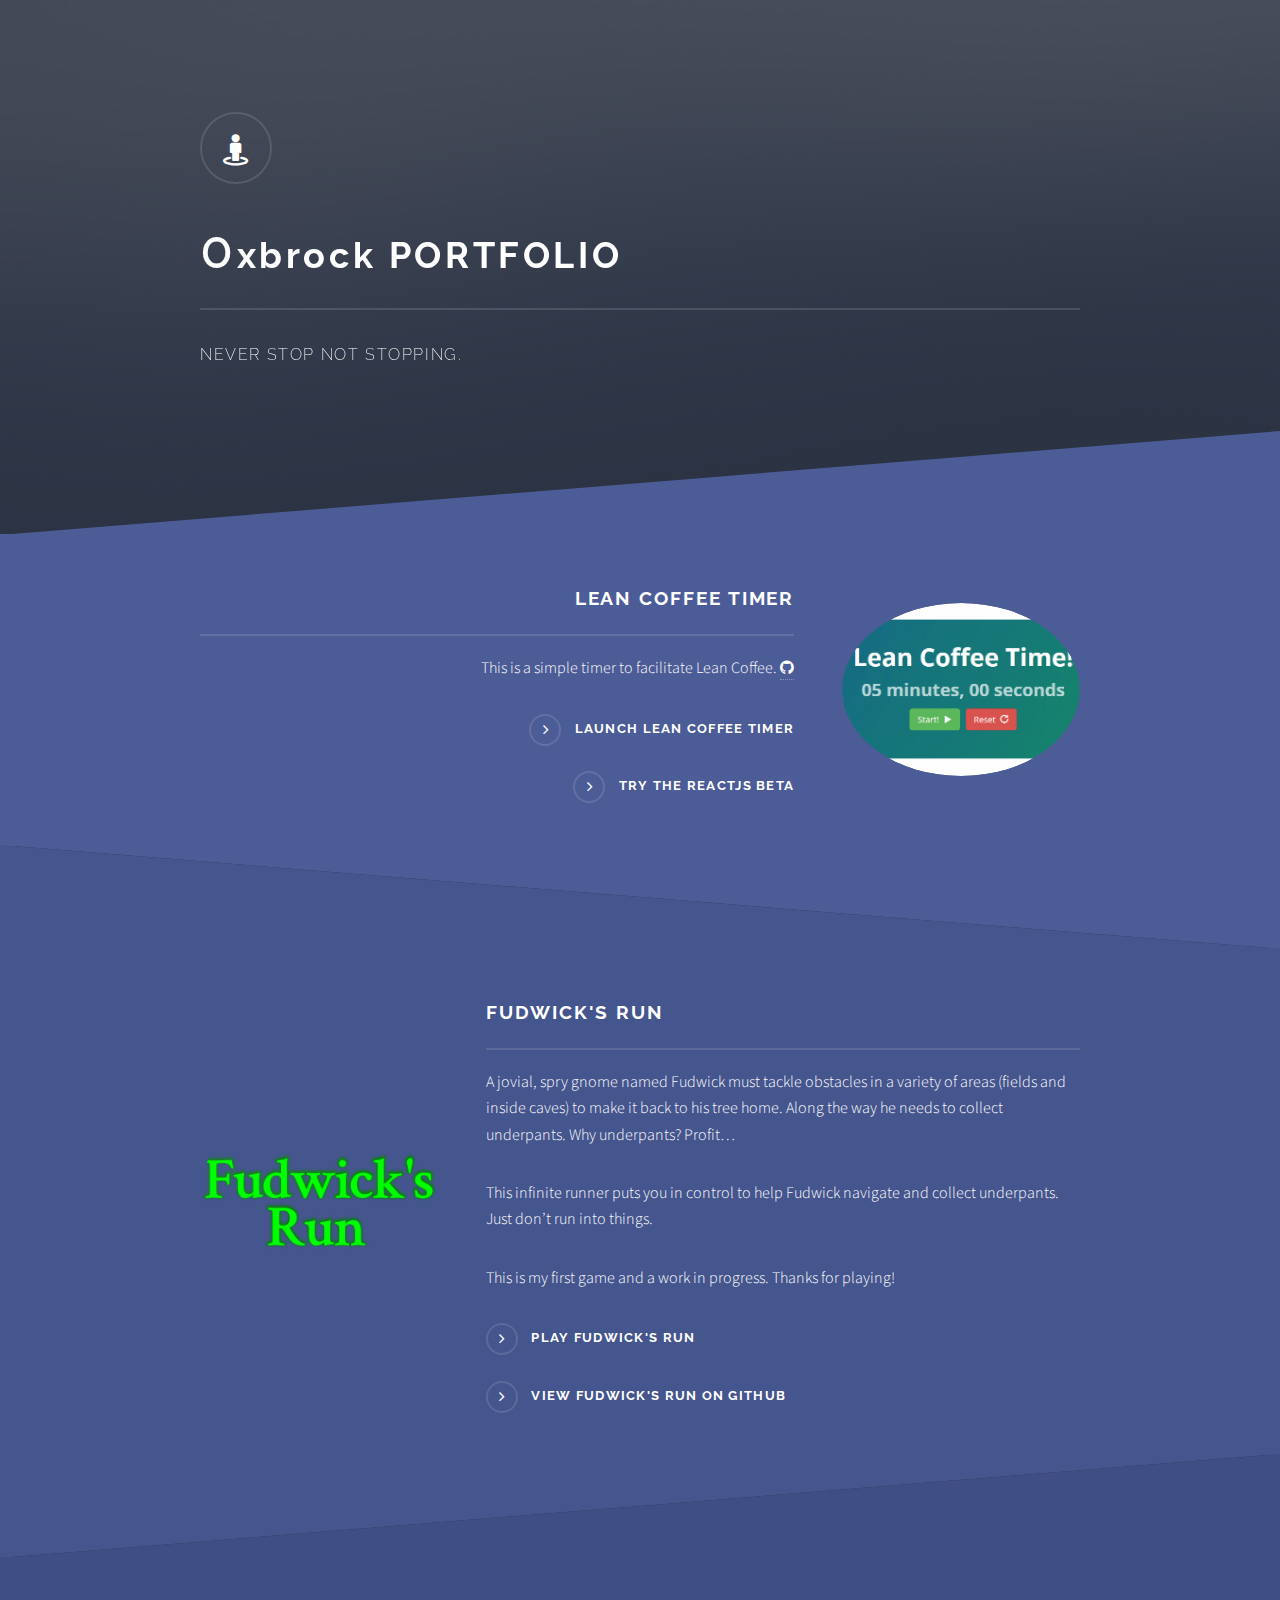
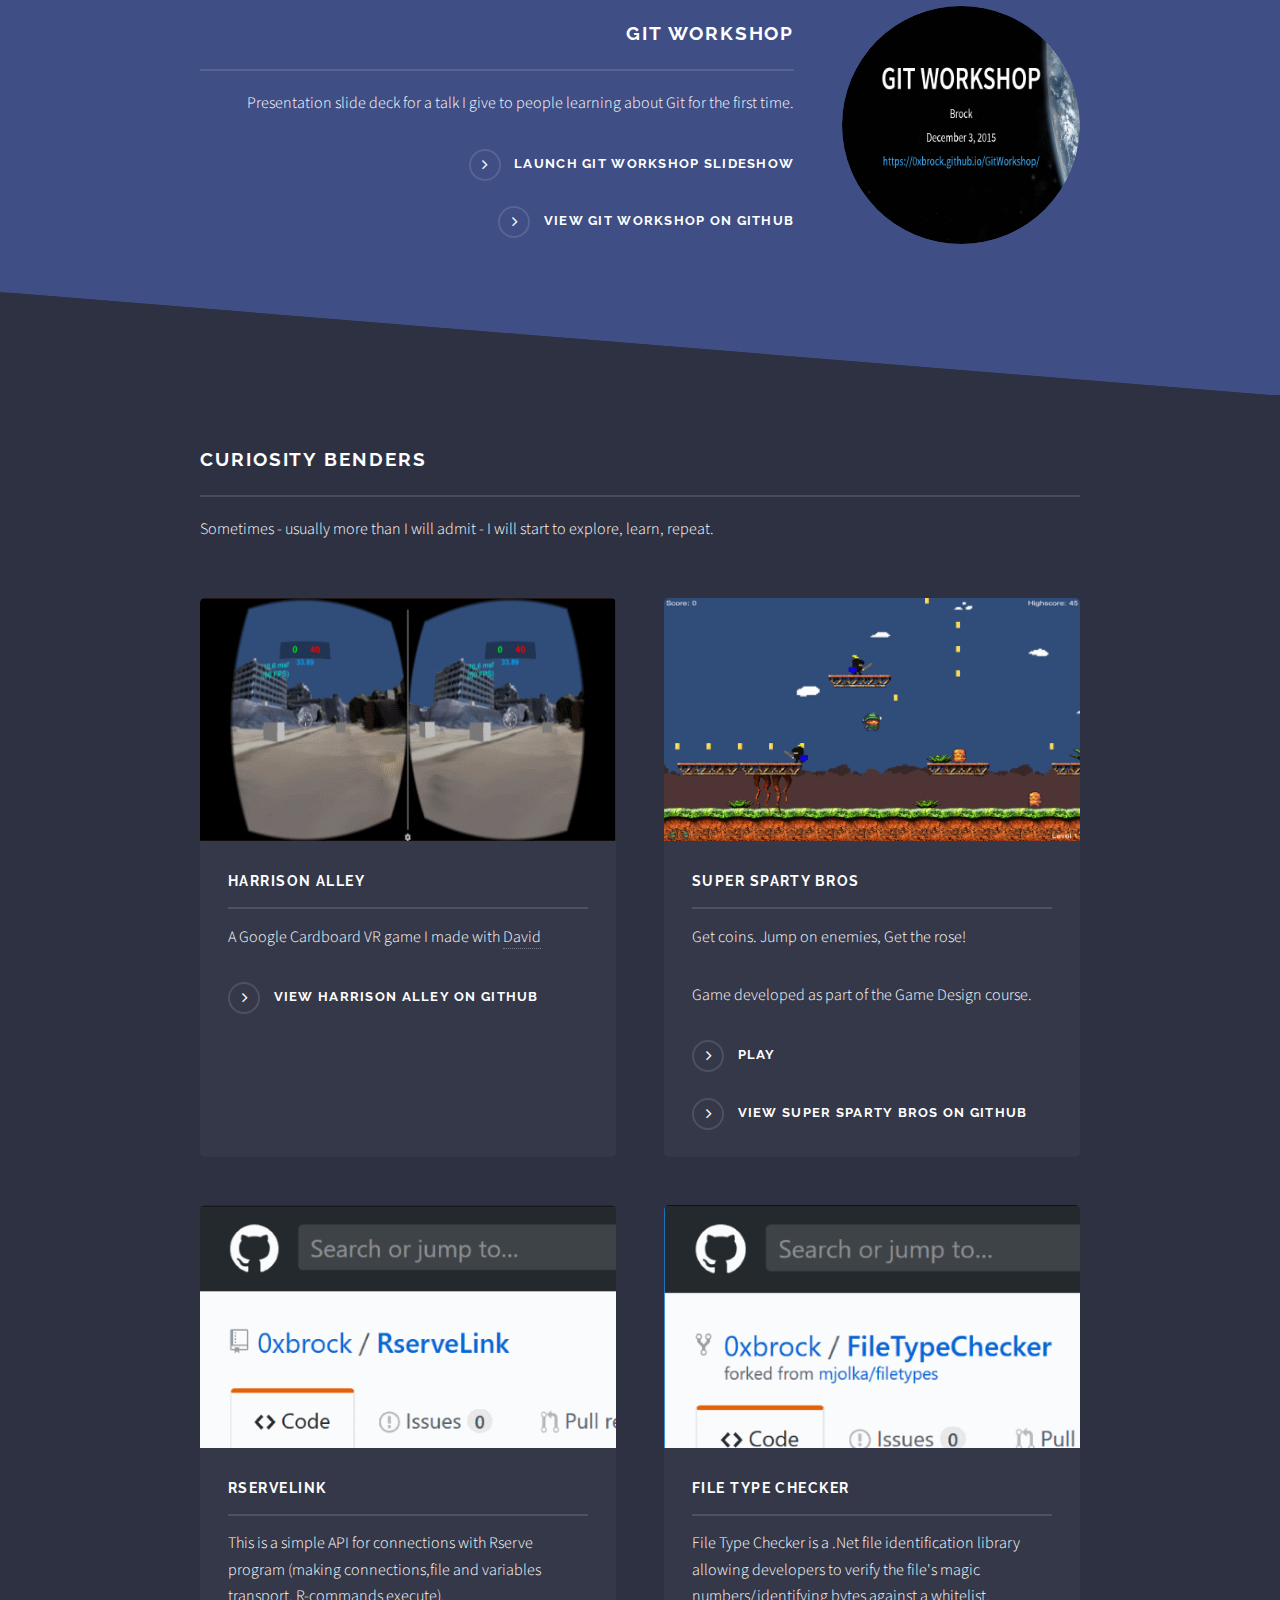
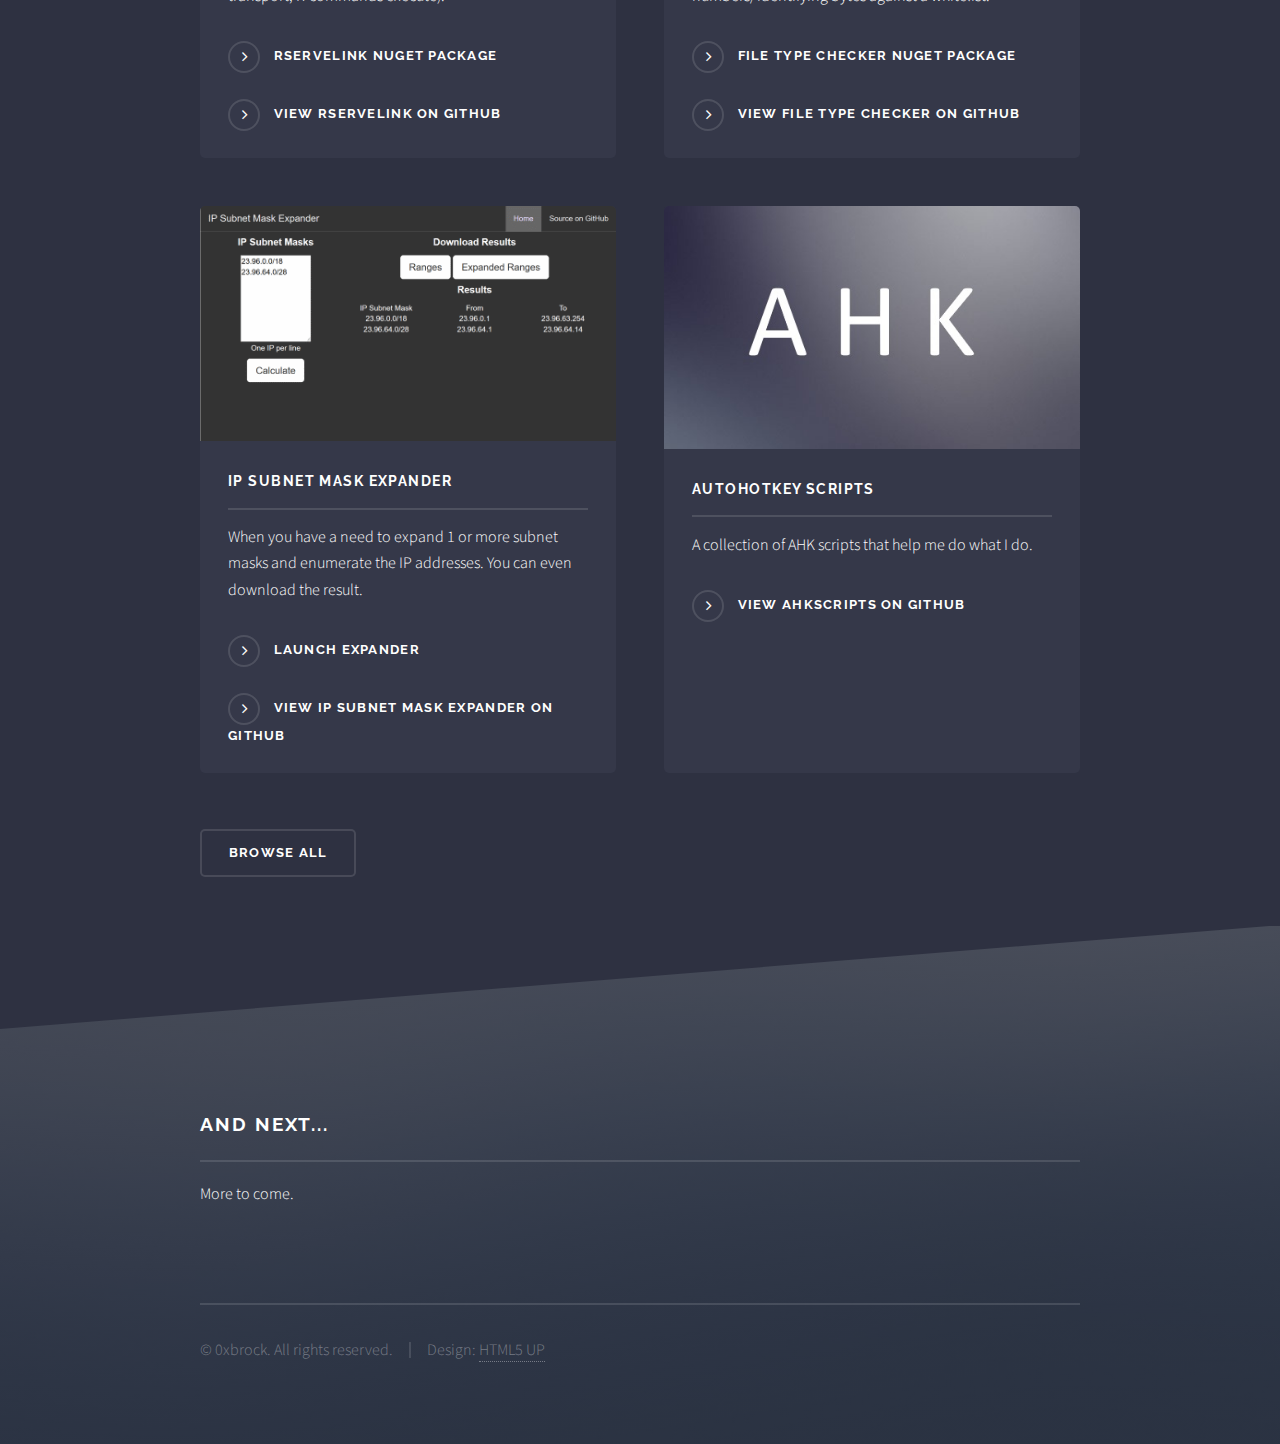
<file: index.html>
<!DOCTYPE HTML>
<!--
	Solid State by HTML5 UP
	html5up.net | @ajlkn
	Free for personal and commercial use under the CCA 3.0 license (html5up.net/license)
-->
<html lang="en-US">
	<head>
		<title>0xbrock Portfolio</title>
		<meta charset="utf-8" />
		<meta name="viewport" content="width=device-width, initial-scale=1" />
		<meta name="apple-mobile-web-app-capable" content="yes" />
		<meta name="apple-mobile-web-app-status-bar-style" content="black-translucent" />
		<meta name="mobile-web-app-capable" content="yes" />
		<meta name="description" content="0xbrock Side Project Showcase Portfolio">
		<link rel="author" href="https://github.com/0xbrock" />
		<link rel="publisher" href="http://intellectualponderings.blogspot.com/"/>
		<meta name="keywords" content="0xbrock,profile,portfolio">
		<meta http-equiv="content-type" content="text/html;charset=UTF-8">
		<meta property="og:title" content="0xbrock Portfolio"/>
		<meta property="og:type" content="website"/>
		<meta property="og:url" content="https://0xbrock.github.io/"/>
		<meta property="og:description" content="0xbrock Side Project Showcase Portfolio"/>
		<link rel="stylesheet" href="assets/css/main.css" />
		<link rel="manifest" href="manifest.json">
		<!--<link rel="shortcut icon" href="favicon.ico">-->
		<noscript><link rel="stylesheet" href="assets/css/noscript.css" /></noscript>
	</head>
	<body class="is-preload">
		<!-- Page Wrapper -->
			<div id="page-wrapper">

				<!-- Header -->
					<header id="header" class="alt">
						<h1><a href="index.html" class="title-text"><span class="text-number">0</span>xbrock PORTFOLIO</a></h1>
						<!--<nav>
							<a href="#menu">Menu</a>
						</nav>-->
					</header>

				<!-- Menu -->
					<!--<nav id="menu">
						<div class="inner">
							<h2>Menu</h2>
							<ul class="links">
								<li><a href="index.html">Home</a></li>
								<li><a href="generic.html">Generic</a></li>
								<li><a href="elements.html">Elements</a></li>
								<li><a href="#">Log In</a></li>
								<li><a href="#">Sign Up</a></li>
							</ul>
							<a href="#" class="close">Close</a>
						</div>
					</nav>-->

				<!-- Banner -->
					<section id="banner">
						<div class="inner">
							<div class="logo"><span class="icon fa-street-view"></span></div>
							<h2 class="title-text"><span class="text-number">0</span>xbrock PORTFOLIO</h2>
							<p>Never stop not stopping.</p>
						</div>
					</section>

				<!-- Wrapper -->
					<section id="wrapper">

						<!-- One -->
							<section id="one" class="wrapper spotlight style1">
								<div class="inner">
									<a href="//0xbrock.github.io/LeanCoffeeTimer" class="image" title="Lean Coffee Timer Screenshot" aria-hidden="true"><img src="images/lean-coffee-timer1.png" alt="Lean Coffee Timer Screenshot" aria-hidden="true" /></a>
									<div class="content">
										<h2 class="major">Lean Coffee Timer</h2>
										<p>This is a simple timer to facilitate Lean Coffee.  <a href="//github.com/0xbrock/LeanCoffeeTimer" title="View Lean Coffee Timer on GitHub"><i class="fa fa-github"></i></a></p>
										<a href="//0xbrock.github.io/LeanCoffeeTimer" class="special" target="_blank">Launch Lean Coffee Timer</a>
										<a href="//0xbrock.github.io/lean-coffee-timer-react" class="special" target="_blank">Try the ReactJS Beta</a>
									</div>
								</div>
							</section>

						<!-- Two -->
							<section id="two" class="wrapper alt spotlight style2">
								<div class="inner">
									<a href="#" class="image" title="Fudwick's Run Screenshot" aria-hidden="true"><img src="images/Fudwicks-Run-Logo.png" alt="Fudwick's Run Screenshot" aria-hidden="true" /></a>
									<div class="content">
										<h2 class="major">Fudwick's Run</h2>
										<p>A jovial, spry gnome named Fudwick must tackle obstacles in a variety of areas (fields and inside caves) to make it back to his tree home. Along the way he needs to collect underpants. Why underpants? Profit…</p>
										<p>This infinite runner puts you in control to help Fudwick navigate and collect underpants. Just don’t run into things.</p>
										<p>This is my first game and a work in progress. Thanks for playing!</p>
										<a href="//www.kongregate.com/games/noclippingmode/fudwicks-run" class="special" target="_blank" rel="noopener">Play Fudwick's Run</a>
										<a href="//github.com/0xbrock/FudwicksRun" class="special">View Fudwick's Run on GitHub</a>
									</div>
								</div>
							</section>

						<!-- Three -->
							<section id="three" class="wrapper spotlight style3">
								<div class="inner">
									<a href="https://github.com/0xbrock/GitWorkshop" class="image" title="Git Workshop Screenshot" aria-hidden="true"><img src="images/git-workshop.png" alt="Git Workshop Screenshot" aria-hidden="true" /></a>
									<div class="content">
										<h2 class="major">Git Workshop</h2>
										<p>Presentation slide deck for a talk I give to people learning about Git for the first time.</p>
										<a href="https://0xbrock.github.io/GitWorkshop" class="special" target="_blank">Launch Git Workshop Slideshow</a>
										<a href="https://github.com/0xbrock/GitWorkshop" class="special">View Git Workshop on GitHub</a>
									</div>
								</div>
							</section>

						<!-- Four -->
							<section id="four" class="wrapper alt style1">
								<div class="inner">
									<h2 class="major">Curiosity Benders</h2>
									<p>Sometimes - usually more than I will admit - I will start to explore, learn, repeat.</p>
									<section class="features">
										<article>
											<a href="https://github.com/0xbrock/HarrisonAlley" class="image" title="Harrison Alley Screenshot" aria-hidden="true"><img src="images/harrison-alley.png" alt="Harrison Alley Screenshot" aria-hidden="true" /></a>
											<h3 class="major">Harrison Alley</h3>
											<p>A Google Cardboard VR game I made with <a href="https://github.com/madvlad">David</a></p>
											<a href="https://github.com/0xbrock/HarrisonAlley" class="special">View Harrison Alley on GitHub</a>
										</article>
										<article>
											<a href="https://github.com/0xbrock/SuperSpartyBros" class="image" title="Super Sparty Bros Screenshot" aria-hidden="true"><img src="images/superspartybros.png" alt="Super Sparty Bros Screenshot" aria-hidden="true" /></a>
											<h3 class="major">Super Sparty Bros</h3>
											<p>Get coins. Jump on enemies, Get the rose!</p>
											<p>Game developed as part of the Game Design course.</p>
											<a href="http://0xbrock.github.io/SuperSpartyBros/" class="special">Play</a>
											<a href="https://github.com/0xbrock/SuperSpartyBros" class="special">View Super Sparty Bros on GitHub</a>
										</article>
										<article>
											<a href="https://github.com/0xbrock/RserveLink" class="image" title="RserveLink Screenshot" aria-hidden="true"><img src="images/rservelink.png" alt="RserveLink Screenshot" aria-hidden="true" /></a>
											<h3 class="major">RserveLink</h3>
											<p>This is a simple API for connections with Rserve program (making connections,file and variables transport, R-commands execute).</p>
											<a href="https://www.nuget.org/packages/RserveLink/" class="special">RserveLink Nuget Package</a>
											<a href="https://github.com/0xbrock/RserveLink" class="special">View RserveLink on GitHub</a>
										</article>
										<article>
											<a href="https://github.com/0xbrock/FileTypeChecker" class="image" title="File Type Checker Screenshot" aria-hidden="true"><img src="images/file-type-checker.png" alt="File Type Checker Screenshot" aria-hidden="true" /></a>
											<h3 class="major">File Type Checker</h3>
											<p>File Type Checker is a .Net file identification library allowing developers to verify the file's magic numbers/identifying bytes against a whitelist.</p>
											<a href="https://www.nuget.org/packages/FileTypeChecker/" class="special">File Type Checker Nuget Package</a>
											<a href="https://github.com/0xbrock/FileTypeChecker" class="special">View File Type Checker on GitHub</a>
										</article>
										<article>
											<a href="https://github.com/0xbrock/IPSubnetMaskExpander" class="image" title="IP Subnet Mask Expander Screenshot" aria-hidden="true"><img src="images/ip-subnet-mask-expander.png" alt="IP Subnet Mask Expander Screenshot" aria-hidden="true" /></a>
											<h3 class="major">IP Subnet Mask Expander</h3>
											<p>When you have a need to expand 1 or more subnet masks and enumerate the IP addresses.  You can even download the result.</p>
											<a href="https://0xbrock.github.io/IPSubnetMaskExpander" class="special" target="_blank">Launch Expander</a>
											<a href="https://github.com/0xbrock/IPSubnetMaskExpander" class="special">View IP Subnet Mask Expander on GitHub</a>
										</article>
										<article>
											<a href="https://github.com/0xbrock/AhkScripts" class="image" title="AhkScripts Screenshot" aria-hidden="true"><img src="images/ahkscripts.jpg" alt="AhkScripts Screenshot" aria-hidden="true" /></a>
											<h3 class="major">AutoHotkey Scripts</h3>
											<p>A collection of AHK scripts that help me do what I do.</p>
											<a href="https://github.com/0xbrock/AhkScripts" class="special">View AhkScripts on GitHub</a>
										</article>

										<!-- https://github.com/0xbrock/RollerMadness
										https://github.com/0xbrock/BoxShooter
										https://github.com/0xbrock/azure-rm-templates
										https://github.com/0xbrock/IPSubnetMaskToIPRange
										https://github.com/0xbrock/UTCtoLocalJS
										https://github.com/0xbrock/UTCtoLocalAngularJS -->

									</section>
									<ul class="actions">
										<li><a href="https://github.com/0xbrock" class="button">Browse All</a></li>
									</ul>
								</div>
							</section>

					</section>

				<!-- Footer -->
					<section id="footer">
						<div class="inner">
								<h2 class="major">And Next...</h2>
								<p>More to come.</p>
							<!-- <h2 class="major">Get in touch</h2>
							<p>Cras mattis ante fermentum, malesuada neque vitae, eleifend erat. Phasellus non pulvinar erat. Fusce tincidunt, nisl eget mattis egestas, purus ipsum consequat orci, sit amet lobortis lorem lacus in tellus. Sed ac elementum arcu. Quisque placerat auctor laoreet.</p>
							<!-- <form method="post" action="#">
								<div class="fields">
									<div class="field">
										<label for="name">Name</label>
										<input type="text" name="name" id="name" />
									</div>
									<div class="field">
										<label for="email">Email</label>
										<input type="email" name="email" id="email" />
									</div>
									<div class="field">
										<label for="message">Message</label>
										<textarea name="message" id="message" rows="4"></textarea>
									</div>
								</div>
								<ul class="actions">
									<li><input type="submit" value="Send Message" /></li>
								</ul>
							</form>
							<ul class="contact">
								<li class="fa-home">
									Untitled Inc<br />
									1234 Somewhere Road Suite #2894<br />
									Nashville, TN 00000-0000
								</li>
								<li class="fa-phone">(000) 000-0000</li>
								<li class="fa-envelope"><a href="#">information@untitled.tld</a></li>
								<li class="fa-twitter"><a href="#">twitter.com/untitled-tld</a></li>
								<li class="fa-facebook"><a href="#">facebook.com/untitled-tld</a></li>
								<li class="fa-instagram"><a href="#">instagram.com/untitled-tld</a></li>
							</ul> -->
							<ul class="copyright">
								<li>&copy; 0xbrock. All rights reserved.</li><li>Design: <a href="http://html5up.net">HTML5 UP</a></li>
							</ul>
						</div>
					</section>

			</div>

		<!-- Scripts -->
			<script src="assets/js/jquery.min.js"></script>
			<script src="assets/js/jquery.scrollex.min.js"></script>
			<script src="assets/js/browser.min.js"></script>
			<script src="assets/js/breakpoints.min.js"></script>
			<script src="assets/js/util.js"></script>
			<script src="assets/js/main.js"></script>
		<!-- Global site tag (gtag.js) - Google Analytics -->
		<script async src="https://www.googletagmanager.com/gtag/js?id=UA-53762303-6"></script>
		<script>
		  window.dataLayer = window.dataLayer || [];
		  function gtag(){dataLayer.push(arguments);}
		  gtag('js', new Date());

		  gtag('config', 'UA-53762303-6');
		</script>

	</body>
</html>
</file>
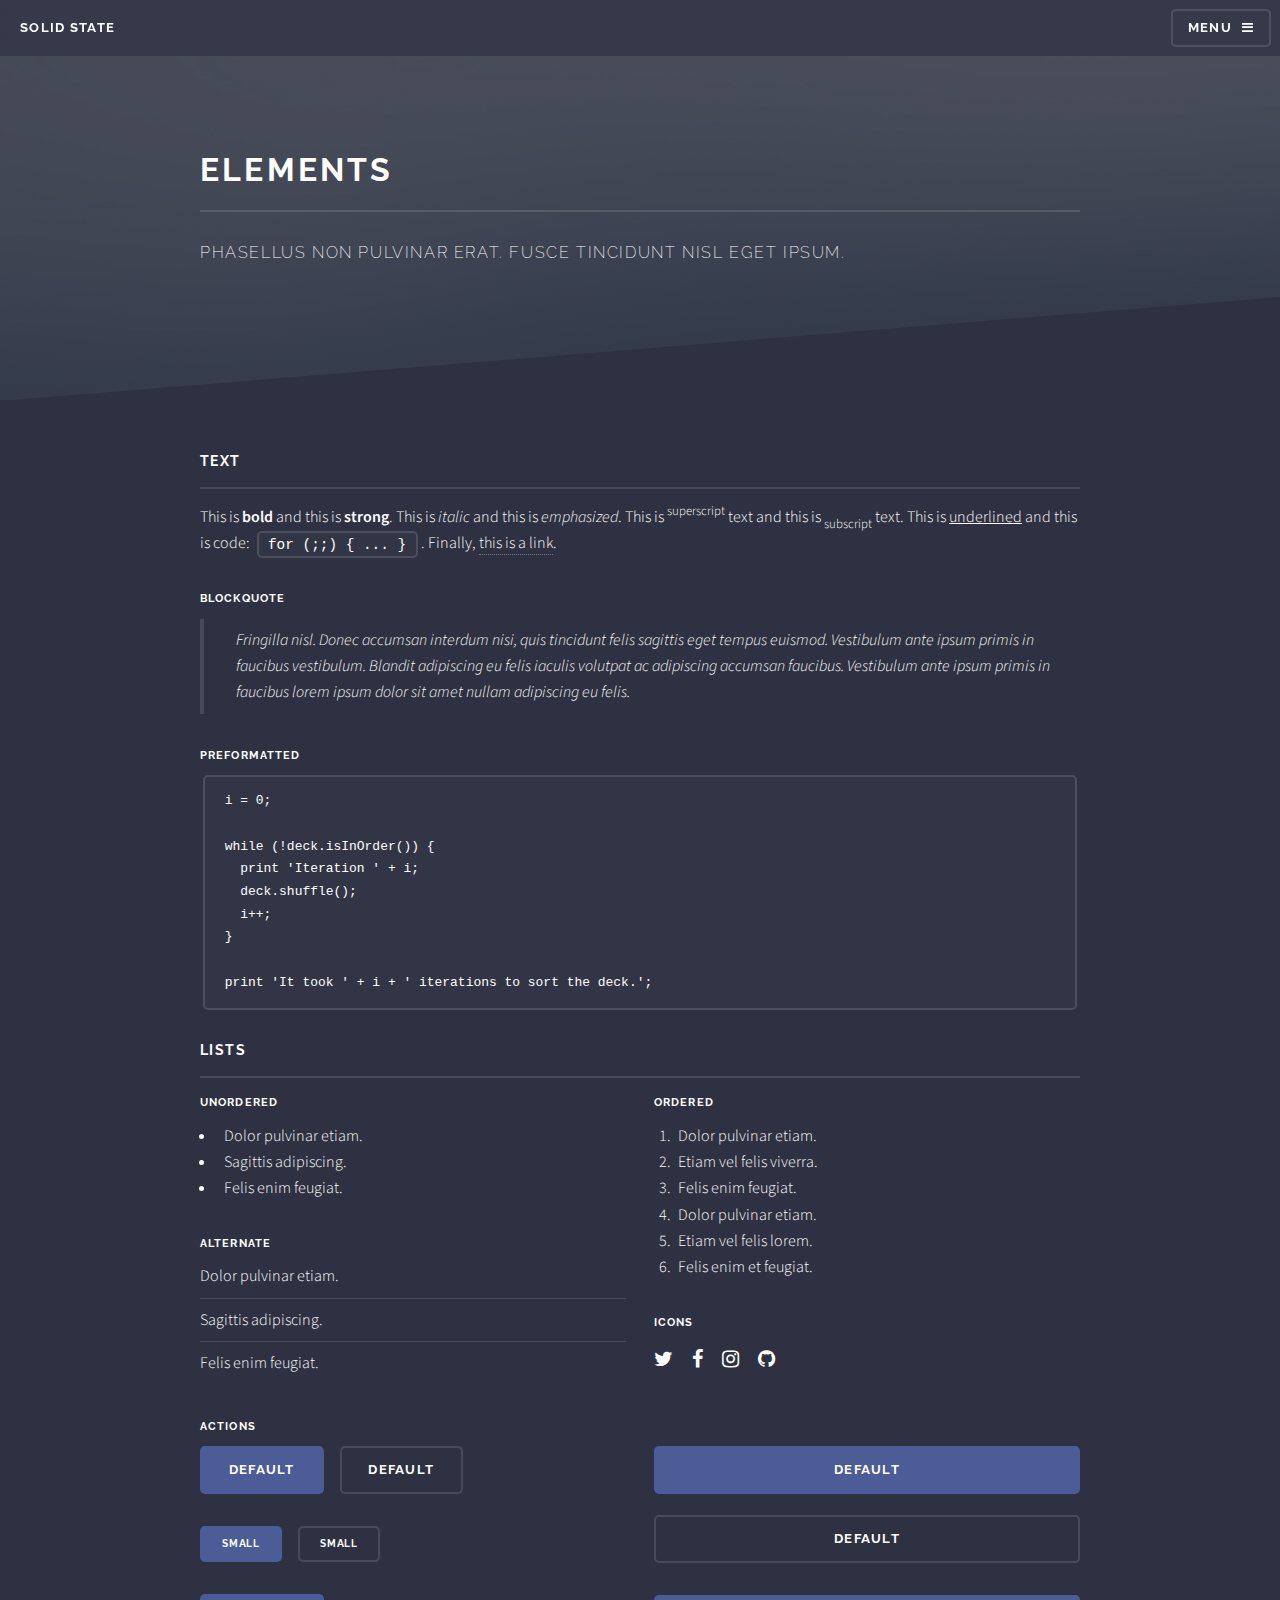
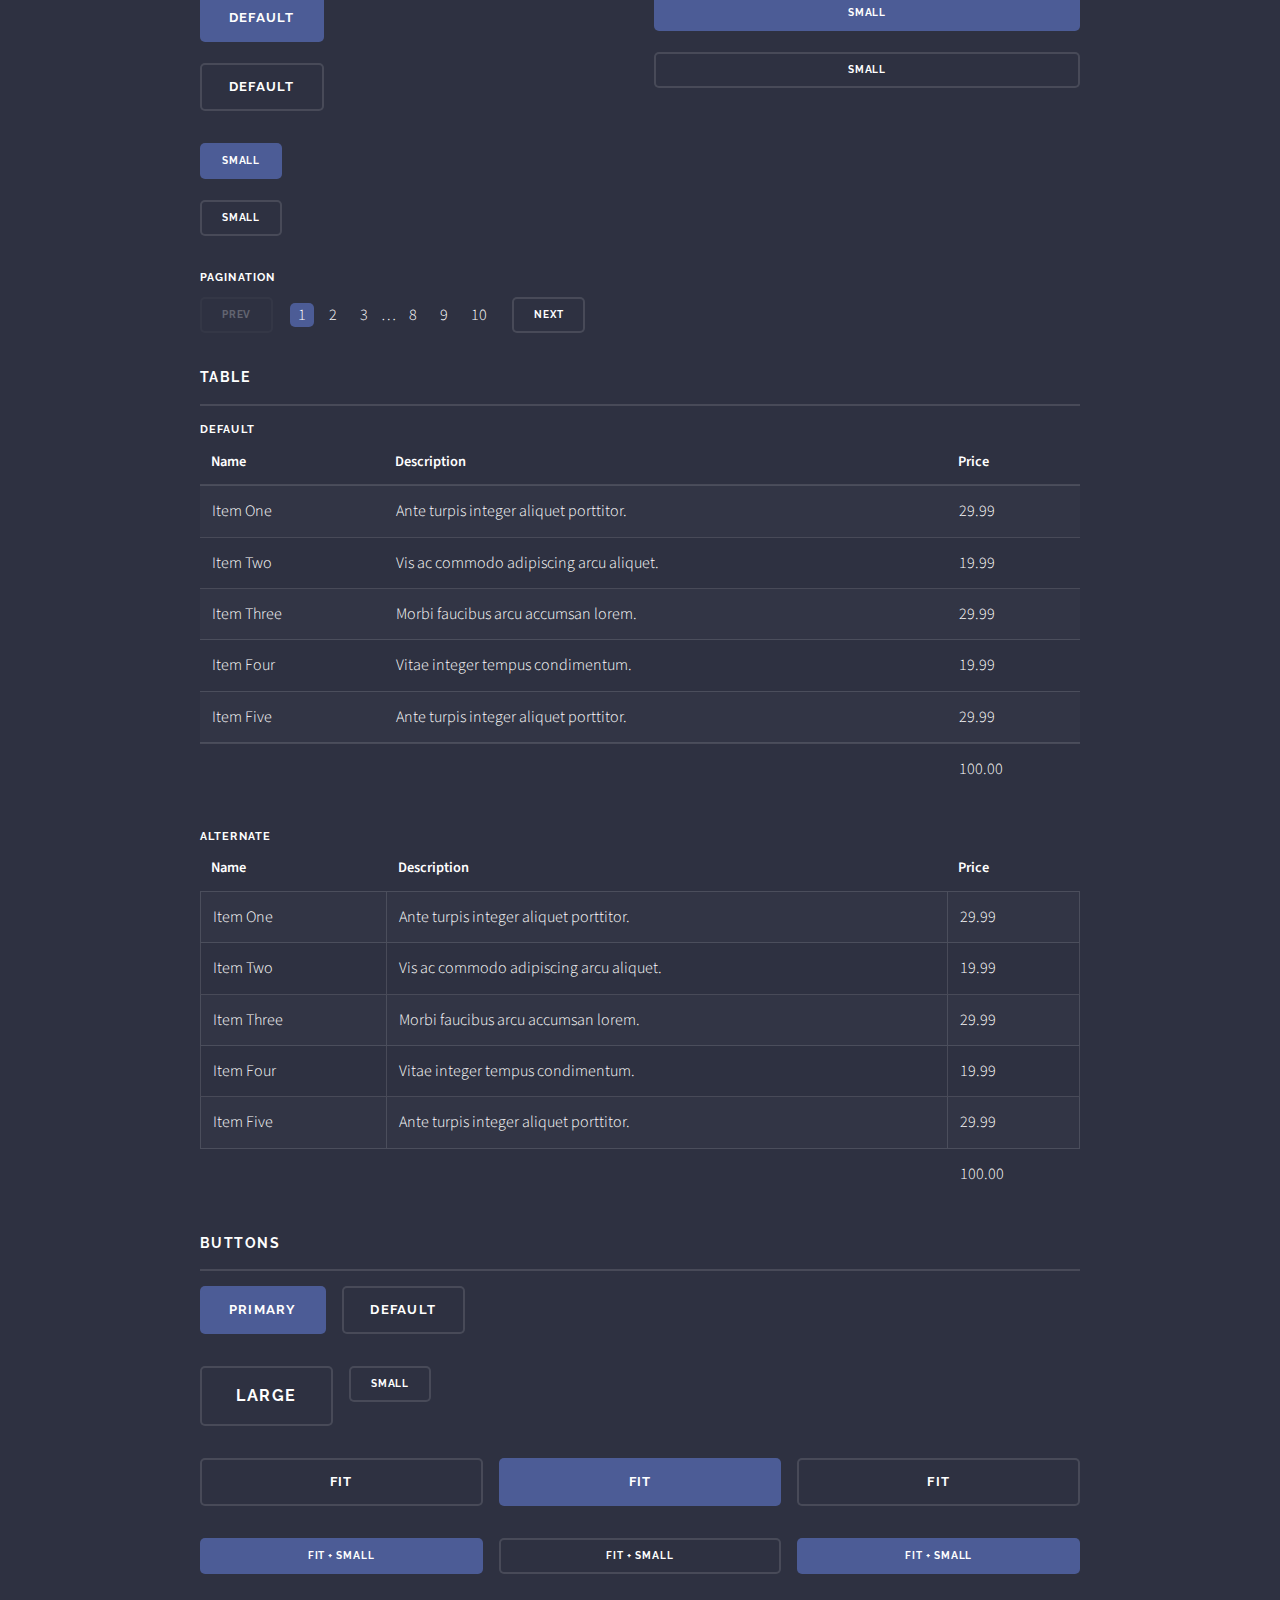
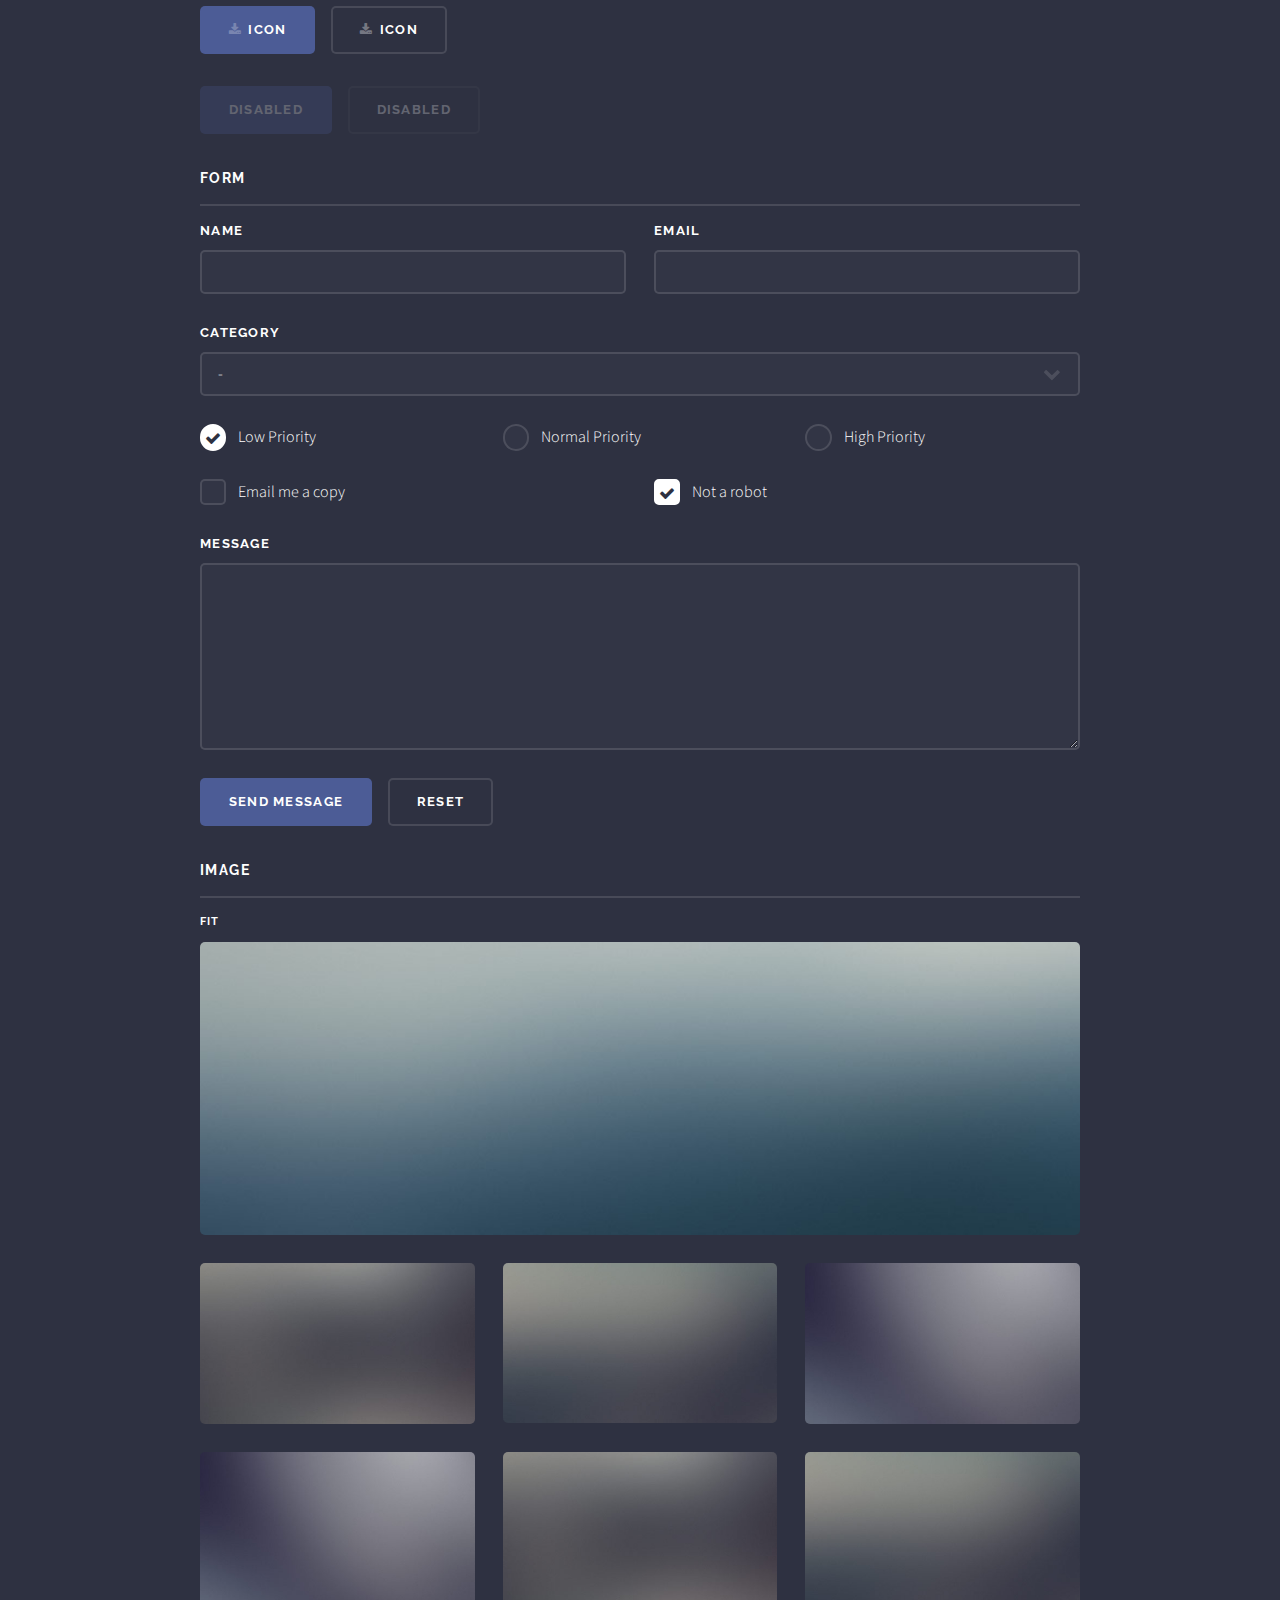
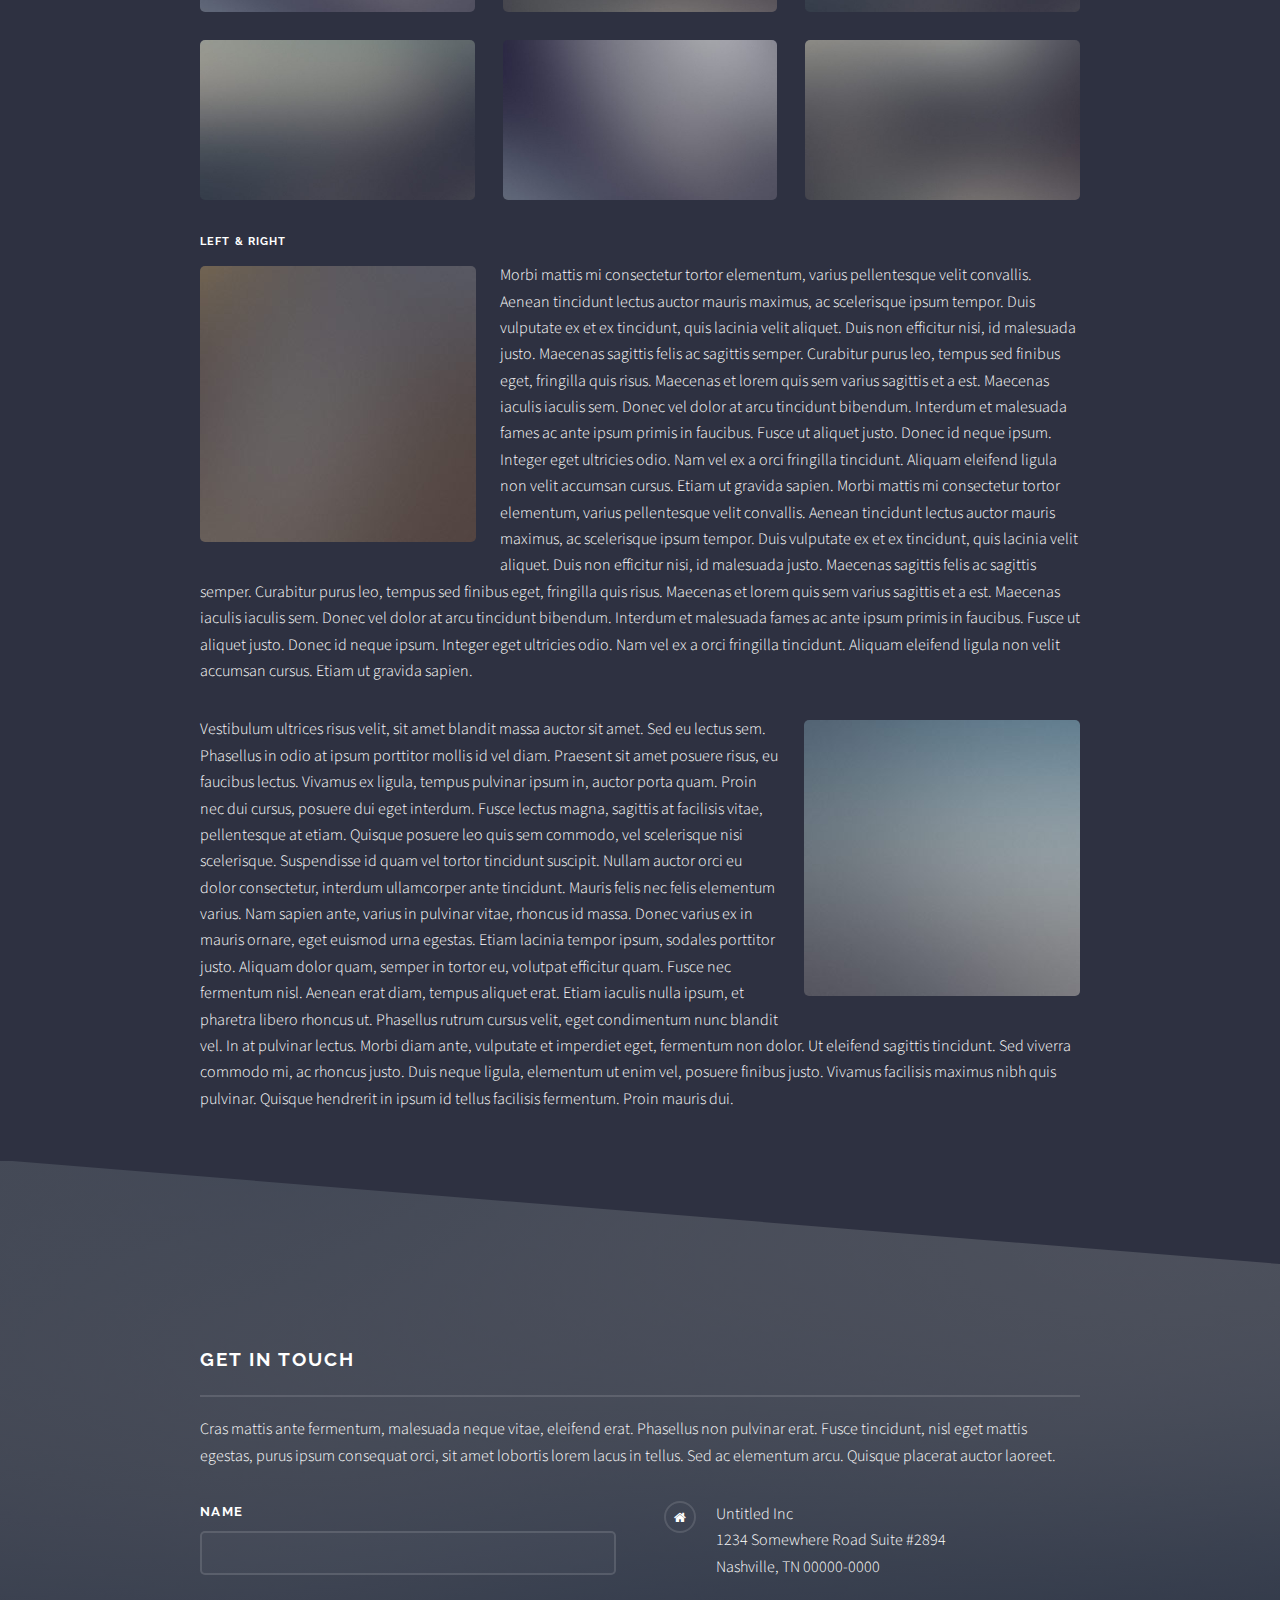
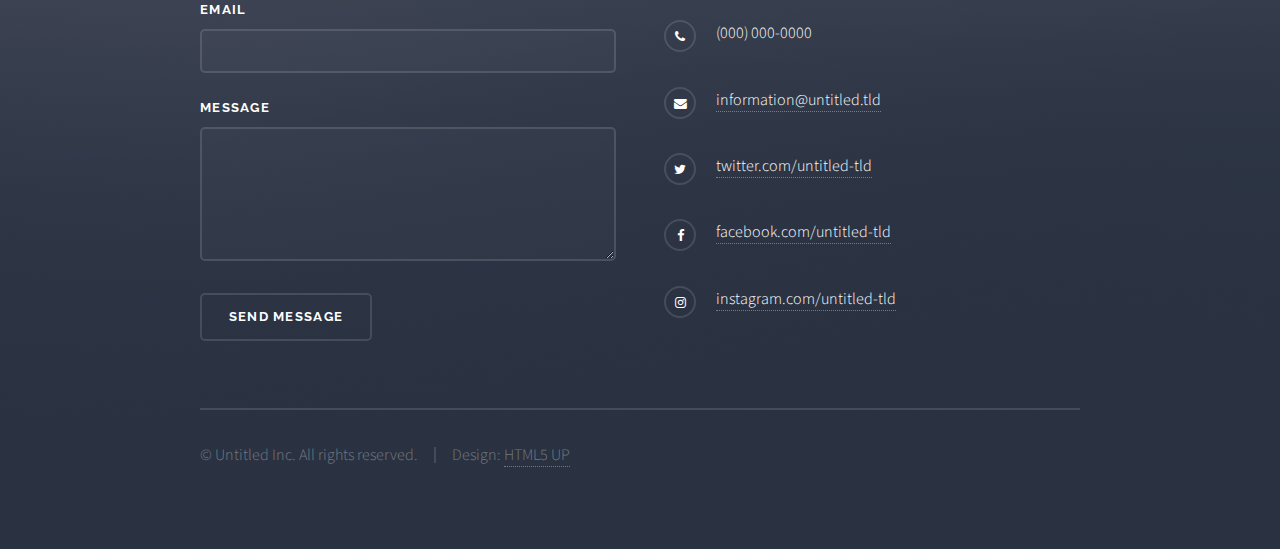
<file: elements.html>
<!DOCTYPE HTML>
<!--
	Solid State by HTML5 UP
	html5up.net | @ajlkn
	Free for personal and commercial use under the CCA 3.0 license (html5up.net/license)
-->
<html>
	<head>
		<title>Elements - Solid State by HTML5 UP</title>
		<meta charset="utf-8" />
		<meta name="viewport" content="width=device-width, initial-scale=1, user-scalable=no" />
		<link rel="stylesheet" href="assets/css/main.css" />
		<noscript><link rel="stylesheet" href="assets/css/noscript.css" /></noscript>
	</head>
	<body class="is-preload">

		<!-- Page Wrapper -->
			<div id="page-wrapper">

				<!-- Header -->
					<header id="header">
						<h1><a href="index.html">Solid State</a></h1>
						<nav>
							<a href="#menu">Menu</a>
						</nav>
					</header>

				<!-- Menu -->
					<nav id="menu">
						<div class="inner">
							<h2>Menu</h2>
							<ul class="links">
								<li><a href="index.html">Home</a></li>
								<li><a href="generic.html">Generic</a></li>
								<li><a href="elements.html">Elements</a></li>
								<li><a href="#">Log In</a></li>
								<li><a href="#">Sign Up</a></li>
							</ul>
							<a href="#" class="close">Close</a>
						</div>
					</nav>

				<!-- Wrapper -->
					<section id="wrapper">
						<header>
							<div class="inner">
								<h2>Elements</h2>
								<p>Phasellus non pulvinar erat. Fusce tincidunt nisl eget ipsum.</p>
							</div>
						</header>

						<!-- Content -->
							<div class="wrapper">
								<div class="inner">

									<section>
										<h3 class="major">Text</h3>
										<p>This is <b>bold</b> and this is <strong>strong</strong>. This is <i>italic</i> and this is <em>emphasized</em>.
										This is <sup>superscript</sup> text and this is <sub>subscript</sub> text.
										This is <u>underlined</u> and this is code: <code>for (;;) { ... }</code>. Finally, <a href="#">this is a link</a>.</p>
										<h4>Blockquote</h4>
										<blockquote>Fringilla nisl. Donec accumsan interdum nisi, quis tincidunt felis sagittis eget tempus euismod. Vestibulum ante ipsum primis in faucibus vestibulum. Blandit adipiscing eu felis iaculis volutpat ac adipiscing accumsan faucibus. Vestibulum ante ipsum primis in faucibus lorem ipsum dolor sit amet nullam adipiscing eu felis.</blockquote>
										<h4>Preformatted</h4>
										<pre><code>i = 0;

while (!deck.isInOrder()) {
  print 'Iteration ' + i;
  deck.shuffle();
  i++;
}

print 'It took ' + i + ' iterations to sort the deck.';</code></pre>
									</section>

									<section>
										<h3 class="major">Lists</h3>
										<div class="row">
											<div class="col-6 col-12-medium">
												<h4>Unordered</h4>
												<ul>
													<li>Dolor pulvinar etiam.</li>
													<li>Sagittis adipiscing.</li>
													<li>Felis enim feugiat.</li>
												</ul>
												<h4>Alternate</h4>
												<ul class="alt">
													<li>Dolor pulvinar etiam.</li>
													<li>Sagittis adipiscing.</li>
													<li>Felis enim feugiat.</li>
												</ul>
											</div>
											<div class="col-6 col-12-medium">
												<h4>Ordered</h4>
												<ol>
													<li>Dolor pulvinar etiam.</li>
													<li>Etiam vel felis viverra.</li>
													<li>Felis enim feugiat.</li>
													<li>Dolor pulvinar etiam.</li>
													<li>Etiam vel felis lorem.</li>
													<li>Felis enim et feugiat.</li>
												</ol>
												<h4>Icons</h4>
												<ul class="icons">
													<li><a href="#" class="icon fa-twitter"><span class="label">Twitter</span></a></li>
													<li><a href="#" class="icon fa-facebook"><span class="label">Facebook</span></a></li>
													<li><a href="#" class="icon fa-instagram"><span class="label">Instagram</span></a></li>
													<li><a href="#" class="icon fa-github"><span class="label">Github</span></a></li>
												</ul>
											</div>
										</div>
										<h4>Actions</h4>
										<div class="row">
											<div class="col-6 col-12-medium">
												<ul class="actions">
													<li><a href="#" class="button primary">Default</a></li>
													<li><a href="#" class="button">Default</a></li>
												</ul>
												<ul class="actions small">
													<li><a href="#" class="button primary small">Small</a></li>
													<li><a href="#" class="button small">Small</a></li>
												</ul>
												<ul class="actions stacked">
													<li><a href="#" class="button primary">Default</a></li>
													<li><a href="#" class="button">Default</a></li>
												</ul>
												<ul class="actions stacked small">
													<li><a href="#" class="button primary small">Small</a></li>
													<li><a href="#" class="button small">Small</a></li>
												</ul>
											</div>
											<div class="col-6 col-12-medium">
												<ul class="actions stacked">
													<li><a href="#" class="button primary fit">Default</a></li>
													<li><a href="#" class="button fit">Default</a></li>
												</ul>
												<ul class="actions stacked small">
													<li><a href="#" class="button primary small fit">Small</a></li>
													<li><a href="#" class="button small fit">Small</a></li>
												</ul>
											</div>
										</div>
										<h4>Pagination</h4>
										<ul class="pagination">
											<li><span class="button small disabled">Prev</span></li>
											<li><a href="#" class="page active">1</a></li>
											<li><a href="#" class="page">2</a></li>
											<li><a href="#" class="page">3</a></li>
											<li><span>&hellip;</span></li>
											<li><a href="#" class="page">8</a></li>
											<li><a href="#" class="page">9</a></li>
											<li><a href="#" class="page">10</a></li>
											<li><a href="#" class="button small">Next</a></li>
										</ul>
									</section>

									<section>
										<h3 class="major">Table</h3>
										<h4>Default</h4>
										<div class="table-wrapper">
											<table>
												<thead>
													<tr>
														<th>Name</th>
														<th>Description</th>
														<th>Price</th>
													</tr>
												</thead>
												<tbody>
													<tr>
														<td>Item One</td>
														<td>Ante turpis integer aliquet porttitor.</td>
														<td>29.99</td>
													</tr>
													<tr>
														<td>Item Two</td>
														<td>Vis ac commodo adipiscing arcu aliquet.</td>
														<td>19.99</td>
													</tr>
													<tr>
														<td>Item Three</td>
														<td> Morbi faucibus arcu accumsan lorem.</td>
														<td>29.99</td>
													</tr>
													<tr>
														<td>Item Four</td>
														<td>Vitae integer tempus condimentum.</td>
														<td>19.99</td>
													</tr>
													<tr>
														<td>Item Five</td>
														<td>Ante turpis integer aliquet porttitor.</td>
														<td>29.99</td>
													</tr>
												</tbody>
												<tfoot>
													<tr>
														<td colspan="2"></td>
														<td>100.00</td>
													</tr>
												</tfoot>
											</table>
										</div>

										<h4>Alternate</h4>
										<div class="table-wrapper">
											<table class="alt">
												<thead>
													<tr>
														<th>Name</th>
														<th>Description</th>
														<th>Price</th>
													</tr>
												</thead>
												<tbody>
													<tr>
														<td>Item One</td>
														<td>Ante turpis integer aliquet porttitor.</td>
														<td>29.99</td>
													</tr>
													<tr>
														<td>Item Two</td>
														<td>Vis ac commodo adipiscing arcu aliquet.</td>
														<td>19.99</td>
													</tr>
													<tr>
														<td>Item Three</td>
														<td> Morbi faucibus arcu accumsan lorem.</td>
														<td>29.99</td>
													</tr>
													<tr>
														<td>Item Four</td>
														<td>Vitae integer tempus condimentum.</td>
														<td>19.99</td>
													</tr>
													<tr>
														<td>Item Five</td>
														<td>Ante turpis integer aliquet porttitor.</td>
														<td>29.99</td>
													</tr>
												</tbody>
												<tfoot>
													<tr>
														<td colspan="2"></td>
														<td>100.00</td>
													</tr>
												</tfoot>
											</table>
										</div>
									</section>

									<section>
										<h3 class="major">Buttons</h3>
										<ul class="actions">
											<li><a href="#" class="button primary">Primary</a></li>
											<li><a href="#" class="button">Default</a></li>
										</ul>
										<ul class="actions">
											<li><a href="#" class="button large">Large</a></li>
											<li><a href="#" class="button small">Small</a></li>
										</ul>
										<ul class="actions fit">
											<li><a href="#" class="button fit">Fit</a></li>
											<li><a href="#" class="button primary fit">Fit</a></li>
											<li><a href="#" class="button fit">Fit</a></li>
										</ul>
										<ul class="actions fit small">
											<li><a href="#" class="button primary fit small">Fit + Small</a></li>
											<li><a href="#" class="button fit small">Fit + Small</a></li>
											<li><a href="#" class="button primary fit small">Fit + Small</a></li>
										</ul>
										<ul class="actions">
											<li><a href="#" class="button primary icon fa-download">Icon</a></li>
											<li><a href="#" class="button icon fa-download">Icon</a></li>
										</ul>
										<ul class="actions">
											<li><span class="button primary disabled">Disabled</span></li>
											<li><span class="button disabled">Disabled</span></li>
										</ul>
									</section>

									<section>
										<h3 class="major">Form</h3>
										<form method="post" action="#">
											<div class="row gtr-uniform">
												<div class="col-6 col-12-xsmall">
													<label for="demo-name">Name</label>
													<input type="text" name="demo-name" id="demo-name" value="" />
												</div>
												<div class="col-6 col-12-xsmall">
													<label for="demo-email">Email</label>
													<input type="email" name="demo-email" id="demo-email" value="" />
												</div>
												<div class="col-12">
													<label for="demo-category">Category</label>
													<select name="demo-category" id="demo-category">
														<option value="">-</option>
														<option value="1">Manufacturing</option>
														<option value="1">Shipping</option>
														<option value="1">Administration</option>
														<option value="1">Human Resources</option>
													</select>
												</div>
												<div class="col-4 col-12-small">
													<input type="radio" id="demo-priority-low" name="demo-priority" checked>
													<label for="demo-priority-low">Low Priority</label>
												</div>
												<div class="col-4 col-12-small">
													<input type="radio" id="demo-priority-normal" name="demo-priority">
													<label for="demo-priority-normal">Normal Priority</label>
												</div>
												<div class="col-4 col-12-small">
													<input type="radio" id="demo-priority-high" name="demo-priority">
													<label for="demo-priority-high">High Priority</label>
												</div>
												<div class="col-6 col-12-small">
													<input type="checkbox" id="demo-copy" name="demo-copy">
													<label for="demo-copy">Email me a copy</label>
												</div>
												<div class="col-6 col-12-small">
													<input type="checkbox" id="demo-human" name="demo-human" checked>
													<label for="demo-human">Not a robot</label>
												</div>
												<div class="col-12">
													<label for="demo-message">Message</label>
													<textarea name="demo-message" id="demo-message" rows="6"></textarea>
												</div>
												<div class="col-12">
													<ul class="actions">
														<li><input type="submit" value="Send Message" class="primary" /></li>
														<li><input type="reset" value="Reset" /></li>
													</ul>
												</div>
											</div>
										</form>
									</section>

									<section>
										<h3 class="major">Image</h3>
										<h4>Fit</h4>
										<div class="box alt">
											<div class="row gtr-uniform">
												<div class="col-12"><span class="image fit"><img src="images/pic08.jpg" alt="" /></span></div>
												<div class="col-4"><span class="image fit"><img src="images/pic05.jpg" alt="" /></span></div>
												<div class="col-4"><span class="image fit"><img src="images/pic06.jpg" alt="" /></span></div>
												<div class="col-4"><span class="image fit"><img src="images/pic07.jpg" alt="" /></span></div>
												<div class="col-4"><span class="image fit"><img src="images/pic07.jpg" alt="" /></span></div>
												<div class="col-4"><span class="image fit"><img src="images/pic05.jpg" alt="" /></span></div>
												<div class="col-4"><span class="image fit"><img src="images/pic06.jpg" alt="" /></span></div>
												<div class="col-4"><span class="image fit"><img src="images/pic06.jpg" alt="" /></span></div>
												<div class="col-4"><span class="image fit"><img src="images/pic07.jpg" alt="" /></span></div>
												<div class="col-4"><span class="image fit"><img src="images/pic05.jpg" alt="" /></span></div>
											</div>
										</div>
										<h4>Left &amp; Right</h4>
										<p><span class="image left"><img src="images/pic01.jpg" alt="" /></span>Morbi mattis mi consectetur tortor elementum, varius pellentesque velit convallis. Aenean tincidunt lectus auctor mauris maximus, ac scelerisque ipsum tempor. Duis vulputate ex et ex tincidunt, quis lacinia velit aliquet. Duis non efficitur nisi, id malesuada justo. Maecenas sagittis felis ac sagittis semper. Curabitur purus leo, tempus sed finibus eget, fringilla quis risus. Maecenas et lorem quis sem varius sagittis et a est. Maecenas iaculis iaculis sem. Donec vel dolor at arcu tincidunt bibendum. Interdum et malesuada fames ac ante ipsum primis in faucibus. Fusce ut aliquet justo. Donec id neque ipsum. Integer eget ultricies odio. Nam vel ex a orci fringilla tincidunt. Aliquam eleifend ligula non velit accumsan cursus. Etiam ut gravida sapien. Morbi mattis mi consectetur tortor elementum, varius pellentesque velit convallis. Aenean tincidunt lectus auctor mauris maximus, ac scelerisque ipsum tempor. Duis vulputate ex et ex tincidunt, quis lacinia velit aliquet. Duis non efficitur nisi, id malesuada justo. Maecenas sagittis felis ac sagittis semper. Curabitur purus leo, tempus sed finibus eget, fringilla quis risus. Maecenas et lorem quis sem varius sagittis et a est. Maecenas iaculis iaculis sem. Donec vel dolor at arcu tincidunt bibendum. Interdum et malesuada fames ac ante ipsum primis in faucibus. Fusce ut aliquet justo. Donec id neque ipsum. Integer eget ultricies odio. Nam vel ex a orci fringilla tincidunt. Aliquam eleifend ligula non velit accumsan cursus. Etiam ut gravida sapien.</p>
										<p><span class="image right"><img src="images/pic02.jpg" alt="" /></span>Vestibulum ultrices risus velit, sit amet blandit massa auctor sit amet. Sed eu lectus sem. Phasellus in odio at ipsum porttitor mollis id vel diam. Praesent sit amet posuere risus, eu faucibus lectus. Vivamus ex ligula, tempus pulvinar ipsum in, auctor porta quam. Proin nec dui cursus, posuere dui eget interdum. Fusce lectus magna, sagittis at facilisis vitae, pellentesque at etiam. Quisque posuere leo quis sem commodo, vel scelerisque nisi scelerisque. Suspendisse id quam vel tortor tincidunt suscipit. Nullam auctor orci eu dolor consectetur, interdum ullamcorper ante tincidunt. Mauris felis nec felis elementum varius. Nam sapien ante, varius in pulvinar vitae, rhoncus id massa. Donec varius ex in mauris ornare, eget euismod urna egestas. Etiam lacinia tempor ipsum, sodales porttitor justo. Aliquam dolor quam, semper in tortor eu, volutpat efficitur quam. Fusce nec fermentum nisl. Aenean erat diam, tempus aliquet erat. Etiam iaculis nulla ipsum, et pharetra libero rhoncus ut. Phasellus rutrum cursus velit, eget condimentum nunc blandit vel. In at pulvinar lectus. Morbi diam ante, vulputate et imperdiet eget, fermentum non dolor. Ut eleifend sagittis tincidunt. Sed viverra commodo mi, ac rhoncus justo. Duis neque ligula, elementum ut enim vel, posuere finibus justo. Vivamus facilisis maximus nibh quis pulvinar. Quisque hendrerit in ipsum id tellus facilisis fermentum. Proin mauris dui.</p>
									</section>

								</div>
							</div>

					</section>

				<!-- Footer -->
					<section id="footer">
						<div class="inner">
							<h2 class="major">Get in touch</h2>
							<p>Cras mattis ante fermentum, malesuada neque vitae, eleifend erat. Phasellus non pulvinar erat. Fusce tincidunt, nisl eget mattis egestas, purus ipsum consequat orci, sit amet lobortis lorem lacus in tellus. Sed ac elementum arcu. Quisque placerat auctor laoreet.</p>
							<form method="post" action="#">
								<div class="fields">
									<div class="field">
										<label for="name">Name</label>
										<input type="text" name="name" id="name" />
									</div>
									<div class="field">
										<label for="email">Email</label>
										<input type="email" name="email" id="email" />
									</div>
									<div class="field">
										<label for="message">Message</label>
										<textarea name="message" id="message" rows="4"></textarea>
									</div>
								</div>
								<ul class="actions">
									<li><input type="submit" value="Send Message" /></li>
								</ul>
							</form>
							<ul class="contact">
								<li class="fa-home">
									Untitled Inc<br />
									1234 Somewhere Road Suite #2894<br />
									Nashville, TN 00000-0000
								</li>
								<li class="fa-phone">(000) 000-0000</li>
								<li class="fa-envelope"><a href="#">information@untitled.tld</a></li>
								<li class="fa-twitter"><a href="#">twitter.com/untitled-tld</a></li>
								<li class="fa-facebook"><a href="#">facebook.com/untitled-tld</a></li>
								<li class="fa-instagram"><a href="#">instagram.com/untitled-tld</a></li>
							</ul>
							<ul class="copyright">
								<li>&copy; Untitled Inc. All rights reserved.</li><li>Design: <a href="http://html5up.net">HTML5 UP</a></li>
							</ul>
						</div>
					</section>

			</div>

		<!-- Scripts -->
			<script src="assets/js/jquery.min.js"></script>
			<script src="assets/js/jquery.scrollex.min.js"></script>
			<script src="assets/js/browser.min.js"></script>
			<script src="assets/js/breakpoints.min.js"></script>
			<script src="assets/js/util.js"></script>
			<script src="assets/js/main.js"></script>

	</body>
</html>
</file>
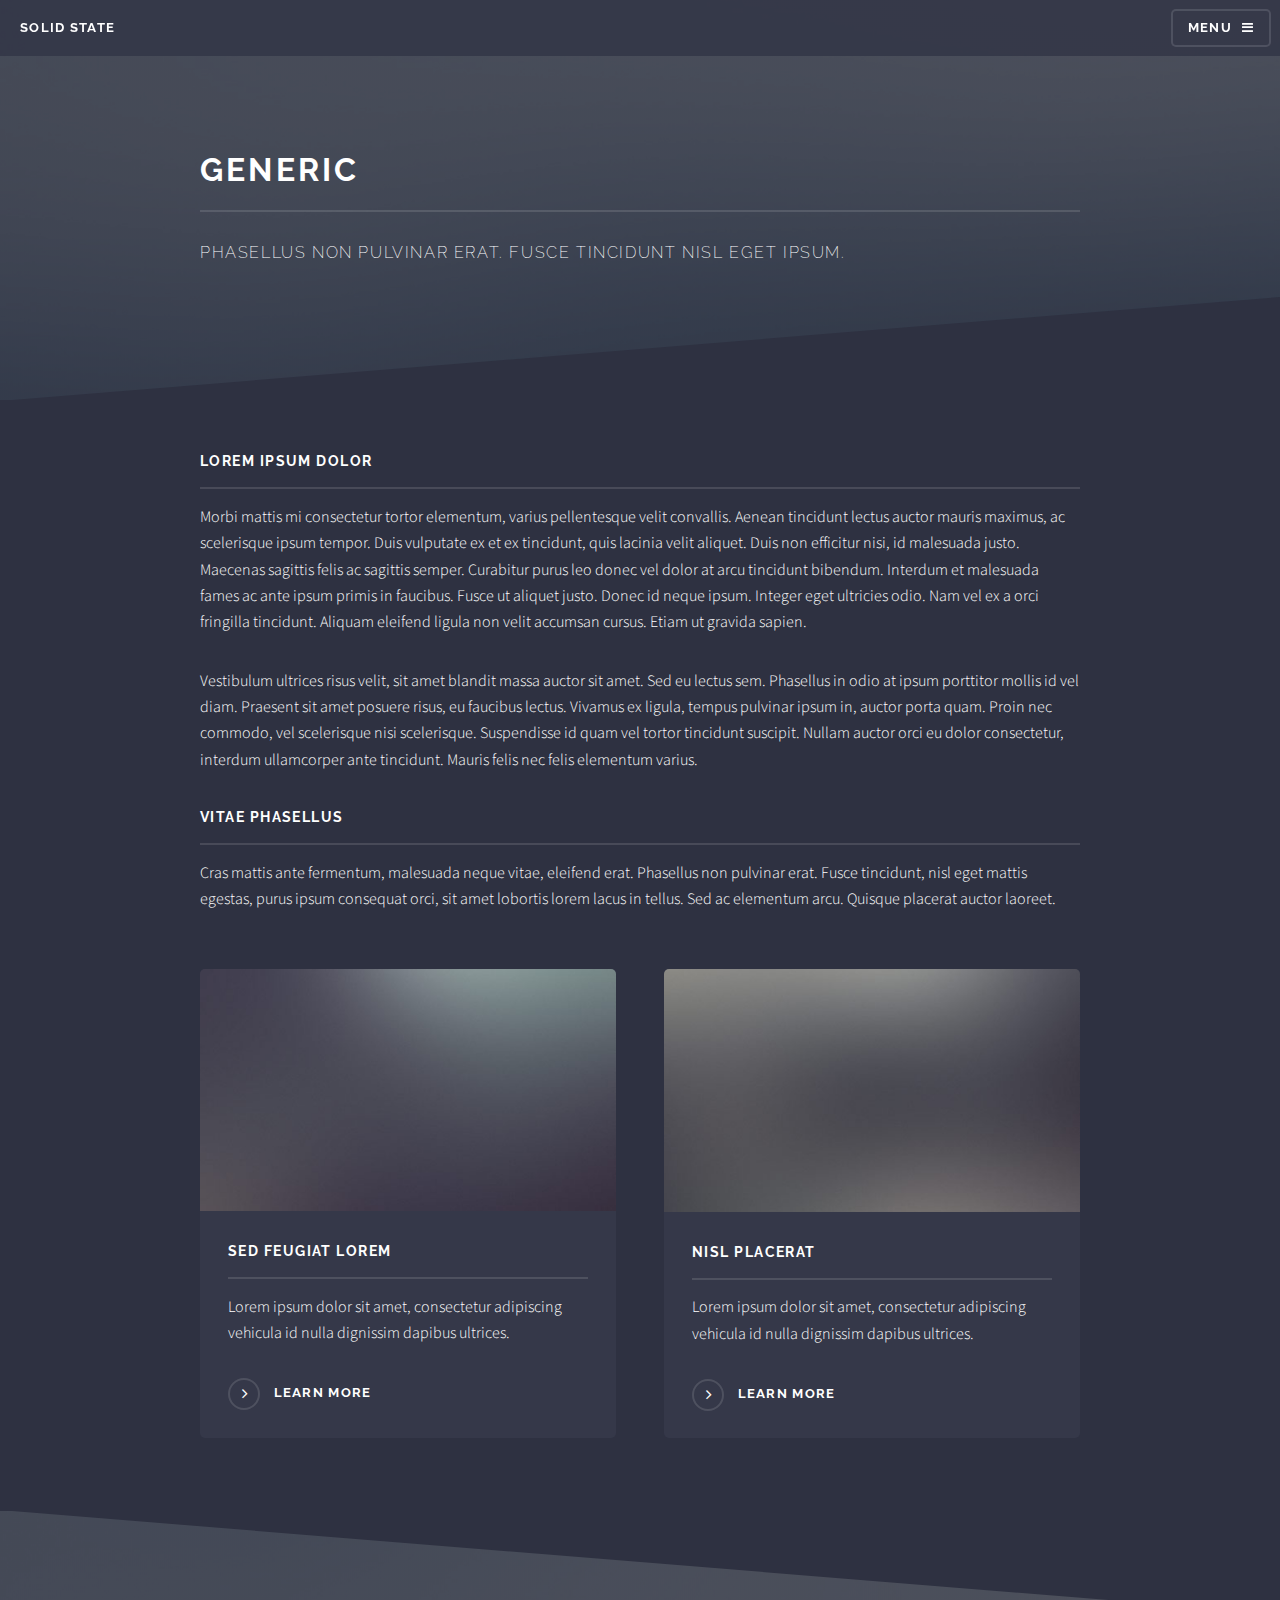
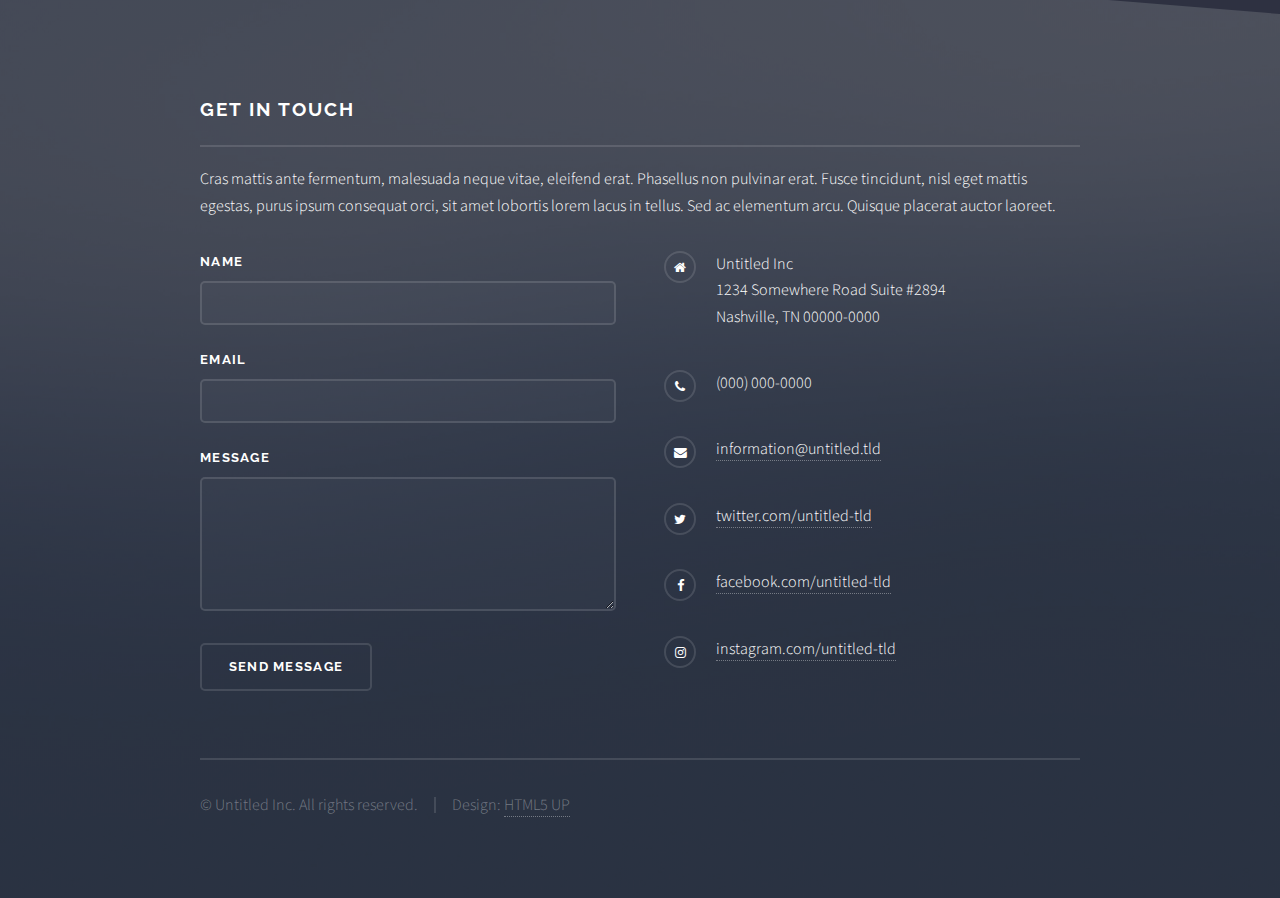
<file: generic.html>
<!DOCTYPE HTML>
<!--
	Solid State by HTML5 UP
	html5up.net | @ajlkn
	Free for personal and commercial use under the CCA 3.0 license (html5up.net/license)
-->
<html>
	<head>
		<title>Generic - Solid State by HTML5 UP</title>
		<meta charset="utf-8" />
		<meta name="viewport" content="width=device-width, initial-scale=1, user-scalable=no" />
		<link rel="stylesheet" href="assets/css/main.css" />
		<noscript><link rel="stylesheet" href="assets/css/noscript.css" /></noscript>
	</head>
	<body class="is-preload">

		<!-- Page Wrapper -->
			<div id="page-wrapper">

				<!-- Header -->
					<header id="header">
						<h1><a href="index.html">Solid State</a></h1>
						<nav>
							<a href="#menu">Menu</a>
						</nav>
					</header>

				<!-- Menu -->
					<nav id="menu">
						<div class="inner">
							<h2>Menu</h2>
							<ul class="links">
								<li><a href="index.html">Home</a></li>
								<li><a href="generic.html">Generic</a></li>
								<li><a href="elements.html">Elements</a></li>
								<li><a href="#">Log In</a></li>
								<li><a href="#">Sign Up</a></li>
							</ul>
							<a href="#" class="close">Close</a>
						</div>
					</nav>

				<!-- Wrapper -->
					<section id="wrapper">
						<header>
							<div class="inner">
								<h2>Generic</h2>
								<p>Phasellus non pulvinar erat. Fusce tincidunt nisl eget ipsum.</p>
							</div>
						</header>

						<!-- Content -->
							<div class="wrapper">
								<div class="inner">

									<h3 class="major">Lorem ipsum dolor</h3>
									<p>Morbi mattis mi consectetur tortor elementum, varius pellentesque velit convallis. Aenean tincidunt lectus auctor mauris maximus, ac scelerisque ipsum tempor. Duis vulputate ex et ex tincidunt, quis lacinia velit aliquet. Duis non efficitur nisi, id malesuada justo. Maecenas sagittis felis ac sagittis semper. Curabitur purus leo donec vel dolor at arcu tincidunt bibendum. Interdum et malesuada fames ac ante ipsum primis in faucibus. Fusce ut aliquet justo. Donec id neque ipsum. Integer eget ultricies odio. Nam vel ex a orci fringilla tincidunt. Aliquam eleifend ligula non velit accumsan cursus. Etiam ut gravida sapien.</p>

									<p>Vestibulum ultrices risus velit, sit amet blandit massa auctor sit amet. Sed eu lectus sem. Phasellus in odio at ipsum porttitor mollis id vel diam. Praesent sit amet posuere risus, eu faucibus lectus. Vivamus ex ligula, tempus pulvinar ipsum in, auctor porta quam. Proin nec commodo, vel scelerisque nisi scelerisque. Suspendisse id quam vel tortor tincidunt suscipit. Nullam auctor orci eu dolor consectetur, interdum ullamcorper ante tincidunt. Mauris felis nec felis elementum varius.</p>

									<h3 class="major">Vitae phasellus</h3>
									<p>Cras mattis ante fermentum, malesuada neque vitae, eleifend erat. Phasellus non pulvinar erat. Fusce tincidunt, nisl eget mattis egestas, purus ipsum consequat orci, sit amet lobortis lorem lacus in tellus. Sed ac elementum arcu. Quisque placerat auctor laoreet.</p>

									<section class="features">
										<article>
											<a href="#" class="image"><img src="images/pic04.jpg" alt="" /></a>
											<h3 class="major">Sed feugiat lorem</h3>
											<p>Lorem ipsum dolor sit amet, consectetur adipiscing vehicula id nulla dignissim dapibus ultrices.</p>
											<a href="#" class="special">Learn more</a>
										</article>
										<article>
											<a href="#" class="image"><img src="images/pic05.jpg" alt="" /></a>
											<h3 class="major">Nisl placerat</h3>
											<p>Lorem ipsum dolor sit amet, consectetur adipiscing vehicula id nulla dignissim dapibus ultrices.</p>
											<a href="#" class="special">Learn more</a>
										</article>
									</section>

								</div>
							</div>

					</section>

				<!-- Footer -->
					<section id="footer">
						<div class="inner">
							<h2 class="major">Get in touch</h2>
							<p>Cras mattis ante fermentum, malesuada neque vitae, eleifend erat. Phasellus non pulvinar erat. Fusce tincidunt, nisl eget mattis egestas, purus ipsum consequat orci, sit amet lobortis lorem lacus in tellus. Sed ac elementum arcu. Quisque placerat auctor laoreet.</p>
							<form method="post" action="#">
								<div class="fields">
									<div class="field">
										<label for="name">Name</label>
										<input type="text" name="name" id="name" />
									</div>
									<div class="field">
										<label for="email">Email</label>
										<input type="email" name="email" id="email" />
									</div>
									<div class="field">
										<label for="message">Message</label>
										<textarea name="message" id="message" rows="4"></textarea>
									</div>
								</div>
								<ul class="actions">
									<li><input type="submit" value="Send Message" /></li>
								</ul>
							</form>
							<ul class="contact">
								<li class="fa-home">
									Untitled Inc<br />
									1234 Somewhere Road Suite #2894<br />
									Nashville, TN 00000-0000
								</li>
								<li class="fa-phone">(000) 000-0000</li>
								<li class="fa-envelope"><a href="#">information@untitled.tld</a></li>
								<li class="fa-twitter"><a href="#">twitter.com/untitled-tld</a></li>
								<li class="fa-facebook"><a href="#">facebook.com/untitled-tld</a></li>
								<li class="fa-instagram"><a href="#">instagram.com/untitled-tld</a></li>
							</ul>
							<ul class="copyright">
								<li>&copy; Untitled Inc. All rights reserved.</li><li>Design: <a href="http://html5up.net">HTML5 UP</a></li>
							</ul>
						</div>
					</section>

			</div>

		<!-- Scripts -->
			<script src="assets/js/jquery.min.js"></script>
			<script src="assets/js/jquery.scrollex.min.js"></script>
			<script src="assets/js/browser.min.js"></script>
			<script src="assets/js/breakpoints.min.js"></script>
			<script src="assets/js/util.js"></script>
			<script src="assets/js/main.js"></script>

	</body>
</html>
</file>
<file: assets/css/noscript.css>
/*
	Solid State by HTML5 UP
	html5up.net | @ajlkn
	Free for personal and commercial use under the CCA 3.0 license (html5up.net/license)
*/

/* Banner */

	body.is-preload #banner .logo {
		-moz-transform: none;
		-webkit-transform: none;
		-ms-transform: none;
		transform: none;
		opacity: 1;
	}

	body.is-preload #banner h2 {
		opacity: 1;
		-moz-transform: none;
		-webkit-transform: none;
		-ms-transform: none;
		transform: none;
		-moz-filter: none;
		-webkit-filter: none;
		-ms-filter: none;
		filter: none;
	}

	body.is-preload #banner p {
		opacity: 01;
		-moz-transform: none;
		-webkit-transform: none;
		-ms-transform: none;
		transform: none;
		-moz-filter: none;
		-webkit-filter: none;
		-ms-filter: none;
		filter: none;
	}
</file>
<file: assets/css/main.css>
@import url(font-awesome.min.css);
@import url("https://fonts.googleapis.com/css?family=Raleway:200,500,700|Source+Sans+Pro:300,600,300italic,600italic");

/*
	Solid State by HTML5 UP
	html5up.net | @ajlkn
	Free for personal and commercial use under the CCA 3.0 license (html5up.net/license)
*/

html, body, div, span, applet, object,
iframe, h1, h2, h3, h4, h5, h6, p, blockquote,
pre, a, abbr, acronym, address, big, cite,
code, del, dfn, em, img, ins, kbd, q, s, samp,
small, strike, strong, sub, sup, tt, var, b,
u, i, center, dl, dt, dd, ol, ul, li, fieldset,
form, label, legend, table, caption, tbody,
tfoot, thead, tr, th, td, article, aside,
canvas, details, embed, figure, figcaption,
footer, header, hgroup, menu, nav, output, ruby,
section, summary, time, mark, audio, video {
	margin: 0;
	padding: 0;
	border: 0;
	font-size: 100%;
	font: inherit;
	vertical-align: baseline;}

article, aside, details, figcaption, figure,
footer, header, hgroup, menu, nav, section {
	display: block;}

body {
	line-height: 1;
}

ol, ul {
	list-style: none;
}

blockquote, q {
	quotes: none;
}

	blockquote:before, blockquote:after, q:before, q:after {
		content: '';
		content: none;
	}

table {
	border-collapse: collapse;
	border-spacing: 0;
}

body {
	-webkit-text-size-adjust: none;
}

mark {
	background-color: transparent;
	color: inherit;
}

input::-moz-focus-inner {
	border: 0;
	padding: 0;
}

input, select, textarea {
	-moz-appearance: none;
	-webkit-appearance: none;
	-ms-appearance: none;
	appearance: none;
}

/* Basic */

	@-ms-viewport {
		width: device-width;
	}

	body {
		-ms-overflow-style: scrollbar;
	}

	@media screen and (max-width: 480px) {

		html, body {
			min-width: 320px;
		}

	}

	html {
		box-sizing: border-box;
	}

	*, *:before, *:after {
		box-sizing: inherit;
	}

	body {
		background-color: #2e3141;
		background-image: linear-gradient(to top, rgba(46, 49, 65, 0.8), rgba(46, 49, 65, 0.8)), url("../../images/bg.jpg");
		background-size: auto, cover;
		background-attachment: fixed, fixed;
		background-position: center, center;
	}

		body.is-preload *, body.is-preload *:before, body.is-preload *:after {
			-moz-animation: none !important;
			-webkit-animation: none !important;
			-ms-animation: none !important;
			animation: none !important;
			-moz-transition: none !important;
			-webkit-transition: none !important;
			-ms-transition: none !important;
			transition: none !important;
		}

/* Type */

	body, input, select, textarea {
		color: #ffffff;
		font-family: "Source Sans Pro", Helvetica, sans-serif;
		font-size: 16.5pt;
		font-weight: 300;
		line-height: 1.65;
	}

		@media screen and (max-width: 1680px) {

			body, input, select, textarea {
				font-size: 13pt;
			}

		}

		@media screen and (max-width: 1280px) {

			body, input, select, textarea {
				font-size: 12pt;
			}

		}

		@media screen and (max-width: 980px) {

			body, input, select, textarea {
				font-size: 12pt;
			}

		}

		@media screen and (max-width: 736px) {

			body, input, select, textarea {
				font-size: 12pt;
			}

		}

		@media screen and (max-width: 480px) {

			body, input, select, textarea {
				font-size: 12pt;
			}

		}

	a {
		-moz-transition: color 0.2s ease-in-out, border-bottom-color 0.2s ease-in-out;
		-webkit-transition: color 0.2s ease-in-out, border-bottom-color 0.2s ease-in-out;
		-ms-transition: color 0.2s ease-in-out, border-bottom-color 0.2s ease-in-out;
		transition: color 0.2s ease-in-out, border-bottom-color 0.2s ease-in-out;
		border-bottom: dotted 1px rgba(255, 255, 255, 0.35);
		color: #ffffff;
		text-decoration: none;
	}

		a:hover {
			border-bottom-color: transparent;
			color: #ffffff !important;
		}

		a.special:not(.button) {
			text-decoration: none;
			border-bottom: 0;
			display: block;
			font-family: Raleway, Helvetica, sans-serif;
			font-size: 0.8em;
			font-weight: 700;
			letter-spacing: 0.1em;
			margin: 0 0 2em 0;
			text-transform: uppercase;
		}

			a.special:not(.button):before {
				-moz-osx-font-smoothing: grayscale;
				-webkit-font-smoothing: antialiased;
				font-family: FontAwesome;
				font-style: normal;
				font-weight: normal;
				text-transform: none !important;
			}

			a.special:not(.button):before {
				-moz-transition: background-color 0.2s ease-in-out;
				-webkit-transition: background-color 0.2s ease-in-out;
				-ms-transition: background-color 0.2s ease-in-out;
				transition: background-color 0.2s ease-in-out;
				border-radius: 100%;
				border: solid 2px rgba(255, 255, 255, 0.125);
				content: '\f105';
				display: inline-block;
				font-size: 1.25em;
				height: 2em;
				line-height: 1.65em;
				margin-right: 0.85em;
				text-align: center;
				text-indent: 0.15em;
				vertical-align: middle;
				width: 2em;
			}

			a.special:not(.button):hover:before {
				background-color: rgba(255, 255, 255, 0.025);
			}

			a.special:not(.button):active:before {
				background-color: rgba(255, 255, 255, 0.075);
			}

	strong, b {
		color: #ffffff;
		font-weight: 600;
	}

	em, i {
		font-style: italic;
	}

	p {
		margin: 0 0 2em 0;
	}

	h1, h2, h3, h4, h5, h6 {
		color: #ffffff;
		font-family: Raleway, Helvetica, sans-serif;
		font-weight: 700;
		letter-spacing: 0.1em;
		margin: 0 0 1em 0;
		text-transform: uppercase;
	}

		h1 a, h2 a, h3 a, h4 a, h5 a, h6 a {
			color: inherit;
			text-decoration: none;
			border-bottom: 0;
		}

		h1 span, h2 span, h3 span, h4 span, h5 span, h6 span {
			font-weight: 200;
		}

		h1.major, h2.major, h3.major, h4.major, h5.major, h6.major {
			padding-bottom: 1em;
			border-bottom: solid 2px rgba(255, 255, 255, 0.125);
		}

	h2 {
		font-size: 1.2em;
	}

	h3 {
		font-size: 0.9em;
	}

	h4 {
		font-size: 0.7em;
	}

	h5 {
		font-size: 0.7em;
	}

	h6 {
		font-size: 0.7em;
	}

	@media screen and (max-width: 736px) {

		h2 {
			font-size: 1em;
		}

		h3 {
			font-size: 0.8em;
		}

	}

	sub {
		font-size: 0.8em;
		position: relative;
		top: 0.5em;
	}

	sup {
		font-size: 0.8em;
		position: relative;
		top: -0.5em;
	}

	blockquote {
		border-left: solid 4px rgba(255, 255, 255, 0.125);
		font-style: italic;
		margin: 0 0 2em 0;
		padding: 0.5em 0 0.5em 2em;
	}

	code {
		background: rgba(255, 255, 255, 0.025);
		border-radius: 5px;
		border: solid 2px rgba(255, 255, 255, 0.125);
		font-family: "Courier New", monospace;
		font-size: 0.9em;
		margin: 0 0.25em;
		padding: 0.25em 0.65em;
	}

	pre {
		-webkit-overflow-scrolling: touch;
		font-family: "Courier New", monospace;
		font-size: 0.9em;
		margin: 0 0 2em 0;
	}

		pre code {
			display: block;
			line-height: 1.75em;
			padding: 1em 1.5em;
			overflow-x: auto;
		}

	hr {
		border: 0;
		border-bottom: solid 2px rgba(255, 255, 255, 0.125);
		margin: 2.5em 0;
	}

		hr.major {
			margin: 4em 0;
		}

	.align-left {
		text-align: left;
	}

	.align-center {
		text-align: center;
	}

	.align-right {
		text-align: right;
	}

/* Row */

	.row {
		display: flex;
		flex-wrap: wrap;
		box-sizing: border-box;
		align-items: stretch;
	}

		.row > * {
			box-sizing: border-box;
		}

		.row.gtr-uniform > * > :last-child {
			margin-bottom: 0;
		}

		.row.aln-left {
			justify-content: flex-start;
		}

		.row.aln-center {
			justify-content: center;
		}

		.row.aln-right {
			justify-content: flex-end;
		}

		.row.aln-top {
			align-items: flex-start;
		}

		.row.aln-middle {
			align-items: center;
		}

		.row.aln-bottom {
			align-items: flex-end;
		}

		.row > .imp {
			order: -1;
		}

		.row > .col-1 {
			width: 8.3333333333%;
		}

		.row > .off-1 {
			margin-left: 8.3333333333%;
		}

		.row > .col-2 {
			width: 16.6666666667%;
		}

		.row > .off-2 {
			margin-left: 16.6666666667%;
		}

		.row > .col-3 {
			width: 25%;
		}

		.row > .off-3 {
			margin-left: 25%;
		}

		.row > .col-4 {
			width: 33.3333333333%;
		}

		.row > .off-4 {
			margin-left: 33.3333333333%;
		}

		.row > .col-5 {
			width: 41.6666666667%;
		}

		.row > .off-5 {
			margin-left: 41.6666666667%;
		}

		.row > .col-6 {
			width: 50%;
		}

		.row > .off-6 {
			margin-left: 50%;
		}

		.row > .col-7 {
			width: 58.3333333333%;
		}

		.row > .off-7 {
			margin-left: 58.3333333333%;
		}

		.row > .col-8 {
			width: 66.6666666667%;
		}

		.row > .off-8 {
			margin-left: 66.6666666667%;
		}

		.row > .col-9 {
			width: 75%;
		}

		.row > .off-9 {
			margin-left: 75%;
		}

		.row > .col-10 {
			width: 83.3333333333%;
		}

		.row > .off-10 {
			margin-left: 83.3333333333%;
		}

		.row > .col-11 {
			width: 91.6666666667%;
		}

		.row > .off-11 {
			margin-left: 91.6666666667%;
		}

		.row > .col-12 {
			width: 100%;
		}

		.row > .off-12 {
			margin-left: 100%;
		}

		.row.gtr-0 {
			margin-top: 0;
			margin-left: 0em;
		}

			.row.gtr-0 > * {
				padding: 0 0 0 0em;
			}

			.row.gtr-0.gtr-uniform {
				margin-top: 0em;
			}

				.row.gtr-0.gtr-uniform > * {
					padding-top: 0em;
				}

		.row.gtr-25 {
			margin-top: 0;
			margin-left: -0.4375em;
		}

			.row.gtr-25 > * {
				padding: 0 0 0 0.4375em;
			}

			.row.gtr-25.gtr-uniform {
				margin-top: -0.4375em;
			}

				.row.gtr-25.gtr-uniform > * {
					padding-top: 0.4375em;
				}

		.row.gtr-50 {
			margin-top: 0;
			margin-left: -0.875em;
		}

			.row.gtr-50 > * {
				padding: 0 0 0 0.875em;
			}

			.row.gtr-50.gtr-uniform {
				margin-top: -0.875em;
			}

				.row.gtr-50.gtr-uniform > * {
					padding-top: 0.875em;
				}

		.row {
			margin-top: 0;
			margin-left: -1.75em;
		}

			.row > * {
				padding: 0 0 0 1.75em;
			}

			.row.gtr-uniform {
				margin-top: -1.75em;
			}

				.row.gtr-uniform > * {
					padding-top: 1.75em;
				}

		.row.gtr-150 {
			margin-top: 0;
			margin-left: -2.625em;
		}

			.row.gtr-150 > * {
				padding: 0 0 0 2.625em;
			}

			.row.gtr-150.gtr-uniform {
				margin-top: -2.625em;
			}

				.row.gtr-150.gtr-uniform > * {
					padding-top: 2.625em;
				}

		.row.gtr-200 {
			margin-top: 0;
			margin-left: -3.5em;
		}

			.row.gtr-200 > * {
				padding: 0 0 0 3.5em;
			}

			.row.gtr-200.gtr-uniform {
				margin-top: -3.5em;
			}

				.row.gtr-200.gtr-uniform > * {
					padding-top: 3.5em;
				}

		@media screen and (max-width: 1680px) {

			.row {
				display: flex;
				flex-wrap: wrap;
				box-sizing: border-box;
				align-items: stretch;
			}

				.row > * {
					box-sizing: border-box;
				}

				.row.gtr-uniform > * > :last-child {
					margin-bottom: 0;
				}

				.row.aln-left {
					justify-content: flex-start;
				}

				.row.aln-center {
					justify-content: center;
				}

				.row.aln-right {
					justify-content: flex-end;
				}

				.row.aln-top {
					align-items: flex-start;
				}

				.row.aln-middle {
					align-items: center;
				}

				.row.aln-bottom {
					align-items: flex-end;
				}

				.row > .imp-xlarge {
					order: -1;
				}

				.row > .col-1-xlarge {
					width: 8.3333333333%;
				}

				.row > .off-1-xlarge {
					margin-left: 8.3333333333%;
				}

				.row > .col-2-xlarge {
					width: 16.6666666667%;
				}

				.row > .off-2-xlarge {
					margin-left: 16.6666666667%;
				}

				.row > .col-3-xlarge {
					width: 25%;
				}

				.row > .off-3-xlarge {
					margin-left: 25%;
				}

				.row > .col-4-xlarge {
					width: 33.3333333333%;
				}

				.row > .off-4-xlarge {
					margin-left: 33.3333333333%;
				}

				.row > .col-5-xlarge {
					width: 41.6666666667%;
				}

				.row > .off-5-xlarge {
					margin-left: 41.6666666667%;
				}

				.row > .col-6-xlarge {
					width: 50%;
				}

				.row > .off-6-xlarge {
					margin-left: 50%;
				}

				.row > .col-7-xlarge {
					width: 58.3333333333%;
				}

				.row > .off-7-xlarge {
					margin-left: 58.3333333333%;
				}

				.row > .col-8-xlarge {
					width: 66.6666666667%;
				}

				.row > .off-8-xlarge {
					margin-left: 66.6666666667%;
				}

				.row > .col-9-xlarge {
					width: 75%;
				}

				.row > .off-9-xlarge {
					margin-left: 75%;
				}

				.row > .col-10-xlarge {
					width: 83.3333333333%;
				}

				.row > .off-10-xlarge {
					margin-left: 83.3333333333%;
				}

				.row > .col-11-xlarge {
					width: 91.6666666667%;
				}

				.row > .off-11-xlarge {
					margin-left: 91.6666666667%;
				}

				.row > .col-12-xlarge {
					width: 100%;
				}

				.row > .off-12-xlarge {
					margin-left: 100%;
				}

				.row.gtr-0 {
					margin-top: 0;
					margin-left: 0em;
				}

					.row.gtr-0 > * {
						padding: 0 0 0 0em;
					}

					.row.gtr-0.gtr-uniform {
						margin-top: 0em;
					}

						.row.gtr-0.gtr-uniform > * {
							padding-top: 0em;
						}

				.row.gtr-25 {
					margin-top: 0;
					margin-left: -0.4375em;
				}

					.row.gtr-25 > * {
						padding: 0 0 0 0.4375em;
					}

					.row.gtr-25.gtr-uniform {
						margin-top: -0.4375em;
					}

						.row.gtr-25.gtr-uniform > * {
							padding-top: 0.4375em;
						}

				.row.gtr-50 {
					margin-top: 0;
					margin-left: -0.875em;
				}

					.row.gtr-50 > * {
						padding: 0 0 0 0.875em;
					}

					.row.gtr-50.gtr-uniform {
						margin-top: -0.875em;
					}

						.row.gtr-50.gtr-uniform > * {
							padding-top: 0.875em;
						}

				.row {
					margin-top: 0;
					margin-left: -1.75em;
				}

					.row > * {
						padding: 0 0 0 1.75em;
					}

					.row.gtr-uniform {
						margin-top: -1.75em;
					}

						.row.gtr-uniform > * {
							padding-top: 1.75em;
						}

				.row.gtr-150 {
					margin-top: 0;
					margin-left: -2.625em;
				}

					.row.gtr-150 > * {
						padding: 0 0 0 2.625em;
					}

					.row.gtr-150.gtr-uniform {
						margin-top: -2.625em;
					}

						.row.gtr-150.gtr-uniform > * {
							padding-top: 2.625em;
						}

				.row.gtr-200 {
					margin-top: 0;
					margin-left: -3.5em;
				}

					.row.gtr-200 > * {
						padding: 0 0 0 3.5em;
					}

					.row.gtr-200.gtr-uniform {
						margin-top: -3.5em;
					}

						.row.gtr-200.gtr-uniform > * {
							padding-top: 3.5em;
						}

		}

		@media screen and (max-width: 1280px) {

			.row {
				display: flex;
				flex-wrap: wrap;
				box-sizing: border-box;
				align-items: stretch;
			}

				.row > * {
					box-sizing: border-box;
				}

				.row.gtr-uniform > * > :last-child {
					margin-bottom: 0;
				}

				.row.aln-left {
					justify-content: flex-start;
				}

				.row.aln-center {
					justify-content: center;
				}

				.row.aln-right {
					justify-content: flex-end;
				}

				.row.aln-top {
					align-items: flex-start;
				}

				.row.aln-middle {
					align-items: center;
				}

				.row.aln-bottom {
					align-items: flex-end;
				}

				.row > .imp-large {
					order: -1;
				}

				.row > .col-1-large {
					width: 8.3333333333%;
				}

				.row > .off-1-large {
					margin-left: 8.3333333333%;
				}

				.row > .col-2-large {
					width: 16.6666666667%;
				}

				.row > .off-2-large {
					margin-left: 16.6666666667%;
				}

				.row > .col-3-large {
					width: 25%;
				}

				.row > .off-3-large {
					margin-left: 25%;
				}

				.row > .col-4-large {
					width: 33.3333333333%;
				}

				.row > .off-4-large {
					margin-left: 33.3333333333%;
				}

				.row > .col-5-large {
					width: 41.6666666667%;
				}

				.row > .off-5-large {
					margin-left: 41.6666666667%;
				}

				.row > .col-6-large {
					width: 50%;
				}

				.row > .off-6-large {
					margin-left: 50%;
				}

				.row > .col-7-large {
					width: 58.3333333333%;
				}

				.row > .off-7-large {
					margin-left: 58.3333333333%;
				}

				.row > .col-8-large {
					width: 66.6666666667%;
				}

				.row > .off-8-large {
					margin-left: 66.6666666667%;
				}

				.row > .col-9-large {
					width: 75%;
				}

				.row > .off-9-large {
					margin-left: 75%;
				}

				.row > .col-10-large {
					width: 83.3333333333%;
				}

				.row > .off-10-large {
					margin-left: 83.3333333333%;
				}

				.row > .col-11-large {
					width: 91.6666666667%;
				}

				.row > .off-11-large {
					margin-left: 91.6666666667%;
				}

				.row > .col-12-large {
					width: 100%;
				}

				.row > .off-12-large {
					margin-left: 100%;
				}

				.row.gtr-0 {
					margin-top: 0;
					margin-left: 0em;
				}

					.row.gtr-0 > * {
						padding: 0 0 0 0em;
					}

					.row.gtr-0.gtr-uniform {
						margin-top: 0em;
					}

						.row.gtr-0.gtr-uniform > * {
							padding-top: 0em;
						}

				.row.gtr-25 {
					margin-top: 0;
					margin-left: -0.4375em;
				}

					.row.gtr-25 > * {
						padding: 0 0 0 0.4375em;
					}

					.row.gtr-25.gtr-uniform {
						margin-top: -0.4375em;
					}

						.row.gtr-25.gtr-uniform > * {
							padding-top: 0.4375em;
						}

				.row.gtr-50 {
					margin-top: 0;
					margin-left: -0.875em;
				}

					.row.gtr-50 > * {
						padding: 0 0 0 0.875em;
					}

					.row.gtr-50.gtr-uniform {
						margin-top: -0.875em;
					}

						.row.gtr-50.gtr-uniform > * {
							padding-top: 0.875em;
						}

				.row {
					margin-top: 0;
					margin-left: -1.75em;
				}

					.row > * {
						padding: 0 0 0 1.75em;
					}

					.row.gtr-uniform {
						margin-top: -1.75em;
					}

						.row.gtr-uniform > * {
							padding-top: 1.75em;
						}

				.row.gtr-150 {
					margin-top: 0;
					margin-left: -2.625em;
				}

					.row.gtr-150 > * {
						padding: 0 0 0 2.625em;
					}

					.row.gtr-150.gtr-uniform {
						margin-top: -2.625em;
					}

						.row.gtr-150.gtr-uniform > * {
							padding-top: 2.625em;
						}

				.row.gtr-200 {
					margin-top: 0;
					margin-left: -3.5em;
				}

					.row.gtr-200 > * {
						padding: 0 0 0 3.5em;
					}

					.row.gtr-200.gtr-uniform {
						margin-top: -3.5em;
					}

						.row.gtr-200.gtr-uniform > * {
							padding-top: 3.5em;
						}

		}

		@media screen and (max-width: 980px) {

			.row {
				display: flex;
				flex-wrap: wrap;
				box-sizing: border-box;
				align-items: stretch;
			}

				.row > * {
					box-sizing: border-box;
				}

				.row.gtr-uniform > * > :last-child {
					margin-bottom: 0;
				}

				.row.aln-left {
					justify-content: flex-start;
				}

				.row.aln-center {
					justify-content: center;
				}

				.row.aln-right {
					justify-content: flex-end;
				}

				.row.aln-top {
					align-items: flex-start;
				}

				.row.aln-middle {
					align-items: center;
				}

				.row.aln-bottom {
					align-items: flex-end;
				}

				.row > .imp-medium {
					order: -1;
				}

				.row > .col-1-medium {
					width: 8.3333333333%;
				}

				.row > .off-1-medium {
					margin-left: 8.3333333333%;
				}

				.row > .col-2-medium {
					width: 16.6666666667%;
				}

				.row > .off-2-medium {
					margin-left: 16.6666666667%;
				}

				.row > .col-3-medium {
					width: 25%;
				}

				.row > .off-3-medium {
					margin-left: 25%;
				}

				.row > .col-4-medium {
					width: 33.3333333333%;
				}

				.row > .off-4-medium {
					margin-left: 33.3333333333%;
				}

				.row > .col-5-medium {
					width: 41.6666666667%;
				}

				.row > .off-5-medium {
					margin-left: 41.6666666667%;
				}

				.row > .col-6-medium {
					width: 50%;
				}

				.row > .off-6-medium {
					margin-left: 50%;
				}

				.row > .col-7-medium {
					width: 58.3333333333%;
				}

				.row > .off-7-medium {
					margin-left: 58.3333333333%;
				}

				.row > .col-8-medium {
					width: 66.6666666667%;
				}

				.row > .off-8-medium {
					margin-left: 66.6666666667%;
				}

				.row > .col-9-medium {
					width: 75%;
				}

				.row > .off-9-medium {
					margin-left: 75%;
				}

				.row > .col-10-medium {
					width: 83.3333333333%;
				}

				.row > .off-10-medium {
					margin-left: 83.3333333333%;
				}

				.row > .col-11-medium {
					width: 91.6666666667%;
				}

				.row > .off-11-medium {
					margin-left: 91.6666666667%;
				}

				.row > .col-12-medium {
					width: 100%;
				}

				.row > .off-12-medium {
					margin-left: 100%;
				}

				.row.gtr-0 {
					margin-top: 0;
					margin-left: 0em;
				}

					.row.gtr-0 > * {
						padding: 0 0 0 0em;
					}

					.row.gtr-0.gtr-uniform {
						margin-top: 0em;
					}

						.row.gtr-0.gtr-uniform > * {
							padding-top: 0em;
						}

				.row.gtr-25 {
					margin-top: 0;
					margin-left: -0.4375em;
				}

					.row.gtr-25 > * {
						padding: 0 0 0 0.4375em;
					}

					.row.gtr-25.gtr-uniform {
						margin-top: -0.4375em;
					}

						.row.gtr-25.gtr-uniform > * {
							padding-top: 0.4375em;
						}

				.row.gtr-50 {
					margin-top: 0;
					margin-left: -0.875em;
				}

					.row.gtr-50 > * {
						padding: 0 0 0 0.875em;
					}

					.row.gtr-50.gtr-uniform {
						margin-top: -0.875em;
					}

						.row.gtr-50.gtr-uniform > * {
							padding-top: 0.875em;
						}

				.row {
					margin-top: 0;
					margin-left: -1.75em;
				}

					.row > * {
						padding: 0 0 0 1.75em;
					}

					.row.gtr-uniform {
						margin-top: -1.75em;
					}

						.row.gtr-uniform > * {
							padding-top: 1.75em;
						}

				.row.gtr-150 {
					margin-top: 0;
					margin-left: -2.625em;
				}

					.row.gtr-150 > * {
						padding: 0 0 0 2.625em;
					}

					.row.gtr-150.gtr-uniform {
						margin-top: -2.625em;
					}

						.row.gtr-150.gtr-uniform > * {
							padding-top: 2.625em;
						}

				.row.gtr-200 {
					margin-top: 0;
					margin-left: -3.5em;
				}

					.row.gtr-200 > * {
						padding: 0 0 0 3.5em;
					}

					.row.gtr-200.gtr-uniform {
						margin-top: -3.5em;
					}

						.row.gtr-200.gtr-uniform > * {
							padding-top: 3.5em;
						}

		}

		@media screen and (max-width: 736px) {

			.row {
				display: flex;
				flex-wrap: wrap;
				box-sizing: border-box;
				align-items: stretch;
			}

				.row > * {
					box-sizing: border-box;
				}

				.row.gtr-uniform > * > :last-child {
					margin-bottom: 0;
				}

				.row.aln-left {
					justify-content: flex-start;
				}

				.row.aln-center {
					justify-content: center;
				}

				.row.aln-right {
					justify-content: flex-end;
				}

				.row.aln-top {
					align-items: flex-start;
				}

				.row.aln-middle {
					align-items: center;
				}

				.row.aln-bottom {
					align-items: flex-end;
				}

				.row > .imp-small {
					order: -1;
				}

				.row > .col-1-small {
					width: 8.3333333333%;
				}

				.row > .off-1-small {
					margin-left: 8.3333333333%;
				}

				.row > .col-2-small {
					width: 16.6666666667%;
				}

				.row > .off-2-small {
					margin-left: 16.6666666667%;
				}

				.row > .col-3-small {
					width: 25%;
				}

				.row > .off-3-small {
					margin-left: 25%;
				}

				.row > .col-4-small {
					width: 33.3333333333%;
				}

				.row > .off-4-small {
					margin-left: 33.3333333333%;
				}

				.row > .col-5-small {
					width: 41.6666666667%;
				}

				.row > .off-5-small {
					margin-left: 41.6666666667%;
				}

				.row > .col-6-small {
					width: 50%;
				}

				.row > .off-6-small {
					margin-left: 50%;
				}

				.row > .col-7-small {
					width: 58.3333333333%;
				}

				.row > .off-7-small {
					margin-left: 58.3333333333%;
				}

				.row > .col-8-small {
					width: 66.6666666667%;
				}

				.row > .off-8-small {
					margin-left: 66.6666666667%;
				}

				.row > .col-9-small {
					width: 75%;
				}

				.row > .off-9-small {
					margin-left: 75%;
				}

				.row > .col-10-small {
					width: 83.3333333333%;
				}

				.row > .off-10-small {
					margin-left: 83.3333333333%;
				}

				.row > .col-11-small {
					width: 91.6666666667%;
				}

				.row > .off-11-small {
					margin-left: 91.6666666667%;
				}

				.row > .col-12-small {
					width: 100%;
				}

				.row > .off-12-small {
					margin-left: 100%;
				}

				.row.gtr-0 {
					margin-top: 0;
					margin-left: 0em;
				}

					.row.gtr-0 > * {
						padding: 0 0 0 0em;
					}

					.row.gtr-0.gtr-uniform {
						margin-top: 0em;
					}

						.row.gtr-0.gtr-uniform > * {
							padding-top: 0em;
						}

				.row.gtr-25 {
					margin-top: 0;
					margin-left: -0.3125em;
				}

					.row.gtr-25 > * {
						padding: 0 0 0 0.3125em;
					}

					.row.gtr-25.gtr-uniform {
						margin-top: -0.3125em;
					}

						.row.gtr-25.gtr-uniform > * {
							padding-top: 0.3125em;
						}

				.row.gtr-50 {
					margin-top: 0;
					margin-left: -0.625em;
				}

					.row.gtr-50 > * {
						padding: 0 0 0 0.625em;
					}

					.row.gtr-50.gtr-uniform {
						margin-top: -0.625em;
					}

						.row.gtr-50.gtr-uniform > * {
							padding-top: 0.625em;
						}

				.row {
					margin-top: 0;
					margin-left: -1.25em;
				}

					.row > * {
						padding: 0 0 0 1.25em;
					}

					.row.gtr-uniform {
						margin-top: -1.25em;
					}

						.row.gtr-uniform > * {
							padding-top: 1.25em;
						}

				.row.gtr-150 {
					margin-top: 0;
					margin-left: -1.875em;
				}

					.row.gtr-150 > * {
						padding: 0 0 0 1.875em;
					}

					.row.gtr-150.gtr-uniform {
						margin-top: -1.875em;
					}

						.row.gtr-150.gtr-uniform > * {
							padding-top: 1.875em;
						}

				.row.gtr-200 {
					margin-top: 0;
					margin-left: -2.5em;
				}

					.row.gtr-200 > * {
						padding: 0 0 0 2.5em;
					}

					.row.gtr-200.gtr-uniform {
						margin-top: -2.5em;
					}

						.row.gtr-200.gtr-uniform > * {
							padding-top: 2.5em;
						}

		}

		@media screen and (max-width: 480px) {

			.row {
				display: flex;
				flex-wrap: wrap;
				box-sizing: border-box;
				align-items: stretch;
			}

				.row > * {
					box-sizing: border-box;
				}

				.row.gtr-uniform > * > :last-child {
					margin-bottom: 0;
				}

				.row.aln-left {
					justify-content: flex-start;
				}

				.row.aln-center {
					justify-content: center;
				}

				.row.aln-right {
					justify-content: flex-end;
				}

				.row.aln-top {
					align-items: flex-start;
				}

				.row.aln-middle {
					align-items: center;
				}

				.row.aln-bottom {
					align-items: flex-end;
				}

				.row > .imp-xsmall {
					order: -1;
				}

				.row > .col-1-xsmall {
					width: 8.3333333333%;
				}

				.row > .off-1-xsmall {
					margin-left: 8.3333333333%;
				}

				.row > .col-2-xsmall {
					width: 16.6666666667%;
				}

				.row > .off-2-xsmall {
					margin-left: 16.6666666667%;
				}

				.row > .col-3-xsmall {
					width: 25%;
				}

				.row > .off-3-xsmall {
					margin-left: 25%;
				}

				.row > .col-4-xsmall {
					width: 33.3333333333%;
				}

				.row > .off-4-xsmall {
					margin-left: 33.3333333333%;
				}

				.row > .col-5-xsmall {
					width: 41.6666666667%;
				}

				.row > .off-5-xsmall {
					margin-left: 41.6666666667%;
				}

				.row > .col-6-xsmall {
					width: 50%;
				}

				.row > .off-6-xsmall {
					margin-left: 50%;
				}

				.row > .col-7-xsmall {
					width: 58.3333333333%;
				}

				.row > .off-7-xsmall {
					margin-left: 58.3333333333%;
				}

				.row > .col-8-xsmall {
					width: 66.6666666667%;
				}

				.row > .off-8-xsmall {
					margin-left: 66.6666666667%;
				}

				.row > .col-9-xsmall {
					width: 75%;
				}

				.row > .off-9-xsmall {
					margin-left: 75%;
				}

				.row > .col-10-xsmall {
					width: 83.3333333333%;
				}

				.row > .off-10-xsmall {
					margin-left: 83.3333333333%;
				}

				.row > .col-11-xsmall {
					width: 91.6666666667%;
				}

				.row > .off-11-xsmall {
					margin-left: 91.6666666667%;
				}

				.row > .col-12-xsmall {
					width: 100%;
				}

				.row > .off-12-xsmall {
					margin-left: 100%;
				}

				.row.gtr-0 {
					margin-top: 0;
					margin-left: 0em;
				}

					.row.gtr-0 > * {
						padding: 0 0 0 0em;
					}

					.row.gtr-0.gtr-uniform {
						margin-top: 0em;
					}

						.row.gtr-0.gtr-uniform > * {
							padding-top: 0em;
						}

				.row.gtr-25 {
					margin-top: 0;
					margin-left: -0.3125em;
				}

					.row.gtr-25 > * {
						padding: 0 0 0 0.3125em;
					}

					.row.gtr-25.gtr-uniform {
						margin-top: -0.3125em;
					}

						.row.gtr-25.gtr-uniform > * {
							padding-top: 0.3125em;
						}

				.row.gtr-50 {
					margin-top: 0;
					margin-left: -0.625em;
				}

					.row.gtr-50 > * {
						padding: 0 0 0 0.625em;
					}

					.row.gtr-50.gtr-uniform {
						margin-top: -0.625em;
					}

						.row.gtr-50.gtr-uniform > * {
							padding-top: 0.625em;
						}

				.row {
					margin-top: 0;
					margin-left: -1.25em;
				}

					.row > * {
						padding: 0 0 0 1.25em;
					}

					.row.gtr-uniform {
						margin-top: -1.25em;
					}

						.row.gtr-uniform > * {
							padding-top: 1.25em;
						}

				.row.gtr-150 {
					margin-top: 0;
					margin-left: -1.875em;
				}

					.row.gtr-150 > * {
						padding: 0 0 0 1.875em;
					}

					.row.gtr-150.gtr-uniform {
						margin-top: -1.875em;
					}

						.row.gtr-150.gtr-uniform > * {
							padding-top: 1.875em;
						}

				.row.gtr-200 {
					margin-top: 0;
					margin-left: -2.5em;
				}

					.row.gtr-200 > * {
						padding: 0 0 0 2.5em;
					}

					.row.gtr-200.gtr-uniform {
						margin-top: -2.5em;
					}

						.row.gtr-200.gtr-uniform > * {
							padding-top: 2.5em;
						}

		}

		@media screen and (max-width: 360px) {

			.row {
				display: flex;
				flex-wrap: wrap;
				box-sizing: border-box;
				align-items: stretch;
			}

				.row > * {
					box-sizing: border-box;
				}

				.row.gtr-uniform > * > :last-child {
					margin-bottom: 0;
				}

				.row.aln-left {
					justify-content: flex-start;
				}

				.row.aln-center {
					justify-content: center;
				}

				.row.aln-right {
					justify-content: flex-end;
				}

				.row.aln-top {
					align-items: flex-start;
				}

				.row.aln-middle {
					align-items: center;
				}

				.row.aln-bottom {
					align-items: flex-end;
				}

				.row > .imp-xxsmall {
					order: -1;
				}

				.row > .col-1-xxsmall {
					width: 8.3333333333%;
				}

				.row > .off-1-xxsmall {
					margin-left: 8.3333333333%;
				}

				.row > .col-2-xxsmall {
					width: 16.6666666667%;
				}

				.row > .off-2-xxsmall {
					margin-left: 16.6666666667%;
				}

				.row > .col-3-xxsmall {
					width: 25%;
				}

				.row > .off-3-xxsmall {
					margin-left: 25%;
				}

				.row > .col-4-xxsmall {
					width: 33.3333333333%;
				}

				.row > .off-4-xxsmall {
					margin-left: 33.3333333333%;
				}

				.row > .col-5-xxsmall {
					width: 41.6666666667%;
				}

				.row > .off-5-xxsmall {
					margin-left: 41.6666666667%;
				}

				.row > .col-6-xxsmall {
					width: 50%;
				}

				.row > .off-6-xxsmall {
					margin-left: 50%;
				}

				.row > .col-7-xxsmall {
					width: 58.3333333333%;
				}

				.row > .off-7-xxsmall {
					margin-left: 58.3333333333%;
				}

				.row > .col-8-xxsmall {
					width: 66.6666666667%;
				}

				.row > .off-8-xxsmall {
					margin-left: 66.6666666667%;
				}

				.row > .col-9-xxsmall {
					width: 75%;
				}

				.row > .off-9-xxsmall {
					margin-left: 75%;
				}

				.row > .col-10-xxsmall {
					width: 83.3333333333%;
				}

				.row > .off-10-xxsmall {
					margin-left: 83.3333333333%;
				}

				.row > .col-11-xxsmall {
					width: 91.6666666667%;
				}

				.row > .off-11-xxsmall {
					margin-left: 91.6666666667%;
				}

				.row > .col-12-xxsmall {
					width: 100%;
				}

				.row > .off-12-xxsmall {
					margin-left: 100%;
				}

				.row.gtr-0 {
					margin-top: 0;
					margin-left: 0em;
				}

					.row.gtr-0 > * {
						padding: 0 0 0 0em;
					}

					.row.gtr-0.gtr-uniform {
						margin-top: 0em;
					}

						.row.gtr-0.gtr-uniform > * {
							padding-top: 0em;
						}

				.row.gtr-25 {
					margin-top: 0;
					margin-left: -0.3125em;
				}

					.row.gtr-25 > * {
						padding: 0 0 0 0.3125em;
					}

					.row.gtr-25.gtr-uniform {
						margin-top: -0.3125em;
					}

						.row.gtr-25.gtr-uniform > * {
							padding-top: 0.3125em;
						}

				.row.gtr-50 {
					margin-top: 0;
					margin-left: -0.625em;
				}

					.row.gtr-50 > * {
						padding: 0 0 0 0.625em;
					}

					.row.gtr-50.gtr-uniform {
						margin-top: -0.625em;
					}

						.row.gtr-50.gtr-uniform > * {
							padding-top: 0.625em;
						}

				.row {
					margin-top: 0;
					margin-left: -1.25em;
				}

					.row > * {
						padding: 0 0 0 1.25em;
					}

					.row.gtr-uniform {
						margin-top: -1.25em;
					}

						.row.gtr-uniform > * {
							padding-top: 1.25em;
						}

				.row.gtr-150 {
					margin-top: 0;
					margin-left: -1.875em;
				}

					.row.gtr-150 > * {
						padding: 0 0 0 1.875em;
					}

					.row.gtr-150.gtr-uniform {
						margin-top: -1.875em;
					}

						.row.gtr-150.gtr-uniform > * {
							padding-top: 1.875em;
						}

				.row.gtr-200 {
					margin-top: 0;
					margin-left: -2.5em;
				}

					.row.gtr-200 > * {
						padding: 0 0 0 2.5em;
					}

					.row.gtr-200.gtr-uniform {
						margin-top: -2.5em;
					}

						.row.gtr-200.gtr-uniform > * {
							padding-top: 2.5em;
						}

		}

/* Section/Article */

	section.special, article.special {
		text-align: center;
	}

/* Form */

	form {
		margin: 0 0 2em 0;
	}

		form > :last-child {
			margin-bottom: 0;
		}

		form > .fields {
			display: -moz-flex;
			display: -webkit-flex;
			display: -ms-flex;
			display: flex;
			-moz-flex-wrap: wrap;
			-webkit-flex-wrap: wrap;
			-ms-flex-wrap: wrap;
			flex-wrap: wrap;
			width: calc(100% + 3em);
			margin: -1.5em 0 2em -1.5em;
		}

			form > .fields > .field {
				-moz-flex-grow: 0;
				-webkit-flex-grow: 0;
				-ms-flex-grow: 0;
				flex-grow: 0;
				-moz-flex-shrink: 0;
				-webkit-flex-shrink: 0;
				-ms-flex-shrink: 0;
				flex-shrink: 0;
				padding: 1.5em 0 0 1.5em;
				width: calc(100% - 1.5em);
			}

				form > .fields > .field.half {
					width: calc(50% - 0.75em);
				}

				form > .fields > .field.third {
					width: calc(100%/3 - 0.5em);
				}

				form > .fields > .field.quarter {
					width: calc(25% - 0.375em);
				}

		@media screen and (max-width: 480px) {

			form > .fields {
				width: calc(100% + 3em);
				margin: -1.5em 0 2em -1.5em;
			}

				form > .fields > .field {
					padding: 1.5em 0 0 1.5em;
					width: calc(100% - 1.5em);
				}

					form > .fields > .field.half {
						width: calc(100% - 1.5em);
					}

					form > .fields > .field.third {
						width: calc(100% - 1.5em);
					}

					form > .fields > .field.quarter {
						width: calc(100% - 1.5em);
					}

		}

	label {
		color: #ffffff;
		display: block;
		font-family: Raleway, Helvetica, sans-serif;
		font-size: 0.8em;
		font-weight: 700;
		letter-spacing: 0.1em;
		margin: 0 0 0.7em 0;
		text-transform: uppercase;
	}

	input[type="text"],
	input[type="password"],
	input[type="email"],
	input[type="tel"],
	select,
	textarea {
		-moz-appearance: none;
		-webkit-appearance: none;
		-ms-appearance: none;
		appearance: none;
		background: rgba(255, 255, 255, 0.025);
		border-radius: 5px;
		border: none;
		border: solid 2px rgba(255, 255, 255, 0.125);
		color: inherit;
		display: block;
		outline: 0;
		padding: 0 1em;
		text-decoration: none;
		width: 100%;
	}

		input[type="text"]:invalid,
		input[type="password"]:invalid,
		input[type="email"]:invalid,
		input[type="tel"]:invalid,
		select:invalid,
		textarea:invalid {
			box-shadow: none;
		}

		input[type="text"]:focus,
		input[type="password"]:focus,
		input[type="email"]:focus,
		input[type="tel"]:focus,
		select:focus,
		textarea:focus {
			border-color: #5b6ba6;
		}

	select {
		background-image: url("data:image/svg+xml;charset=utf8,%3Csvg xmlns='http://www.w3.org/2000/svg' width='40' height='40' preserveAspectRatio='none' viewBox='0 0 40 40'%3E%3Cpath d='M9.4,12.3l10.4,10.4l10.4-10.4c0.2-0.2,0.5-0.4,0.9-0.4c0.3,0,0.6,0.1,0.9,0.4l3.3,3.3c0.2,0.2,0.4,0.5,0.4,0.9 c0,0.4-0.1,0.6-0.4,0.9L20.7,31.9c-0.2,0.2-0.5,0.4-0.9,0.4c-0.3,0-0.6-0.1-0.9-0.4L4.3,17.3c-0.2-0.2-0.4-0.5-0.4-0.9 c0-0.4,0.1-0.6,0.4-0.9l3.3-3.3c0.2-0.2,0.5-0.4,0.9-0.4S9.1,12.1,9.4,12.3z' fill='rgba(255, 255, 255, 0.125)' /%3E%3C/svg%3E");
		background-size: 1.25rem;
		background-repeat: no-repeat;
		background-position: calc(100% - 1rem) center;
		height: 2.75em;
		padding-right: 2.75em;
		text-overflow: ellipsis;
	}

		select option {
			color: #ffffff;
			background: #2e3141;
		}

		select:focus::-ms-value {
			background-color: transparent;
		}

		select::-ms-expand {
			display: none;
		}

	input[type="text"],
	input[type="password"],
	input[type="email"],
	select {
		height: 2.75em;
	}

	textarea {
		padding: 0.75em 1em;
	}

	input[type="checkbox"],
	input[type="radio"] {
		-moz-appearance: none;
		-webkit-appearance: none;
		-ms-appearance: none;
		appearance: none;
		display: block;
		float: left;
		margin-right: -2em;
		opacity: 0;
		width: 1em;
		z-index: -1;
	}

		input[type="checkbox"] + label,
		input[type="radio"] + label {
			text-decoration: none;
			color: #ffffff;
			cursor: pointer;
			display: inline-block;
			font-size: 1em;
			font-family: "Source Sans Pro", Helvetica, sans-serif;
			text-transform: none;
			letter-spacing: 0;
			font-weight: 300;
			padding-left: 2.4em;
			padding-right: 0.75em;
			position: relative;
		}

			input[type="checkbox"] + label:before,
			input[type="radio"] + label:before {
				-moz-osx-font-smoothing: grayscale;
				-webkit-font-smoothing: antialiased;
				font-family: FontAwesome;
				font-style: normal;
				font-weight: normal;
				text-transform: none !important;
			}

			input[type="checkbox"] + label:before,
			input[type="radio"] + label:before {
				background: rgba(255, 255, 255, 0.025);
				border-radius: 5px;
				border: solid 2px rgba(255, 255, 255, 0.125);
				content: '';
				display: inline-block;
				height: 1.65em;
				left: 0;
				line-height: 1.58125em;
				position: absolute;
				text-align: center;
				top: 0;
				width: 1.65em;
			}

		input[type="checkbox"]:checked + label:before,
		input[type="radio"]:checked + label:before {
			background: #ffffff;
			border-color: #ffffff;
			content: '\f00c';
			color: #2e3141;
		}

		input[type="checkbox"]:focus + label:before,
		input[type="radio"]:focus + label:before {
			border-color: #4c5c96;
		}

	input[type="checkbox"] + label:before {
		border-radius: 5px;
	}

	input[type="radio"] + label:before {
		border-radius: 100%;
	}

	::-webkit-input-placeholder {
		color: rgba(255, 255, 255, 0.35) !important;
		opacity: 1.0;
	}

	:-moz-placeholder {
		color: rgba(255, 255, 255, 0.35) !important;
		opacity: 1.0;
	}

	::-moz-placeholder {
		color: rgba(255, 255, 255, 0.35) !important;
		opacity: 1.0;
	}

	:-ms-input-placeholder {
		color: rgba(255, 255, 255, 0.35) !important;
		opacity: 1.0;
	}

/* Box */

	.box {
		border-radius: 5px;
		border: solid 2px rgba(255, 255, 255, 0.125);
		margin-bottom: 2em;
		padding: 1.5em;
	}

		.box > :last-child,
		.box > :last-child > :last-child,
		.box > :last-child > :last-child > :last-child {
			margin-bottom: 0;
		}

		.box.alt {
			border: 0;
			border-radius: 0;
			padding: 0;
		}

/* Icon */

	.icon {
		text-decoration: none;
		border-bottom: none;
		position: relative;
	}

		.icon:before {
			-moz-osx-font-smoothing: grayscale;
			-webkit-font-smoothing: antialiased;
			font-family: FontAwesome;
			font-style: normal;
			font-weight: normal;
			text-transform: none !important;
		}

		.icon > .label {
			display: none;
		}

/* Image */

	.image {
		border-radius: 5px;
		border: 0;
		display: inline-block;
		position: relative;
	}

		.image img {
			border-radius: 5px;
			display: block;
		}

		.image.left, .image.right {
			max-width: 40%;
		}

			.image.left img, .image.right img {
				width: 100%;
			}

		.image.left {
			float: left;
			padding: 0 1.5em 1em 0;
			top: 0.25em;
		}

		.image.right {
			float: right;
			padding: 0 0 1em 1.5em;
			top: 0.25em;
		}

		.image.fit {
			display: block;
			margin: 0 0 2em 0;
			width: 100%;
		}

			.image.fit img {
				width: 100%;
			}

		.image.main {
			display: block;
			margin: 0 0 3em 0;
			width: 100%;
		}

			.image.main img {
				width: 100%;
			}

/* List */

	ol {
		list-style: decimal;
		margin: 0 0 2em 0;
		padding-left: 1.25em;
	}

		ol li {
			padding-left: 0.25em;
		}

	ul {
		list-style: disc;
		margin: 0 0 2em 0;
		padding-left: 1em;
	}

		ul li {
			padding-left: 0.5em;
		}

		ul.alt {
			list-style: none;
			padding-left: 0;
		}

			ul.alt li {
				border-top: solid 1px rgba(255, 255, 255, 0.125);
				padding: 0.5em 0;
			}

				ul.alt li:first-child {
					border-top: 0;
					padding-top: 0;
				}

	dl {
		margin: 0 0 2em 0;
	}

		dl dt {
			display: block;
			font-weight: 600;
			margin: 0 0 1em 0;
		}

		dl dd {
			margin-left: 2em;
		}

/* Actions */

	ul.actions {
		display: -moz-flex;
		display: -webkit-flex;
		display: -ms-flex;
		display: flex;
		cursor: default;
		list-style: none;
		margin-left: -1em;
		padding-left: 0;
	}

		ul.actions li {
			padding: 0 0 0 1em;
			vertical-align: middle;
		}

		ul.actions.special {
			-moz-justify-content: center;
			-webkit-justify-content: center;
			-ms-justify-content: center;
			justify-content: center;
			width: 100%;
			margin-left: 0;
		}

			ul.actions.special li:first-child {
				padding-left: 0;
			}

		ul.actions.stacked {
			-moz-flex-direction: column;
			-webkit-flex-direction: column;
			-ms-flex-direction: column;
			flex-direction: column;
			margin-left: 0;
		}

			ul.actions.stacked li {
				padding: 1.3em 0 0 0;
			}

				ul.actions.stacked li:first-child {
					padding-top: 0;
				}

		ul.actions.fit {
			width: calc(100% + 1em);
		}

			ul.actions.fit li {
				-moz-flex-grow: 1;
				-webkit-flex-grow: 1;
				-ms-flex-grow: 1;
				flex-grow: 1;
				-moz-flex-shrink: 1;
				-webkit-flex-shrink: 1;
				-ms-flex-shrink: 1;
				flex-shrink: 1;
				width: 100%;
			}

				ul.actions.fit li > * {
					width: 100%;
				}

			ul.actions.fit.stacked {
				width: 100%;
			}

		@media screen and (max-width: 480px) {

			ul.actions:not(.fixed) {
				-moz-flex-direction: column;
				-webkit-flex-direction: column;
				-ms-flex-direction: column;
				flex-direction: column;
				margin-left: 0;
				width: 100% !important;
			}

				ul.actions:not(.fixed) li {
					-moz-flex-grow: 1;
					-webkit-flex-grow: 1;
					-ms-flex-grow: 1;
					flex-grow: 1;
					-moz-flex-shrink: 1;
					-webkit-flex-shrink: 1;
					-ms-flex-shrink: 1;
					flex-shrink: 1;
					padding: 1em 0 0 0;
					text-align: center;
					width: 100%;
				}

					ul.actions:not(.fixed) li > * {
						width: 100%;
					}

					ul.actions:not(.fixed) li:first-child {
						padding-top: 0;
					}

					ul.actions:not(.fixed) li input[type="submit"],
					ul.actions:not(.fixed) li input[type="reset"],
					ul.actions:not(.fixed) li input[type="button"],
					ul.actions:not(.fixed) li button,
					ul.actions:not(.fixed) li .button {
						width: 100%;
					}

						ul.actions:not(.fixed) li input[type="submit"].icon:before,
						ul.actions:not(.fixed) li input[type="reset"].icon:before,
						ul.actions:not(.fixed) li input[type="button"].icon:before,
						ul.actions:not(.fixed) li button.icon:before,
						ul.actions:not(.fixed) li .button.icon:before {
							margin-left: -0.5rem;
						}

		}

/* Icons */

	ul.icons {
		cursor: default;
		list-style: none;
		padding-left: 0;
	}

		ul.icons li {
			display: inline-block;
			padding: 0 1em 0 0;
		}

			ul.icons li:last-child {
				padding-right: 0;
			}

			ul.icons li .icon:before {
				font-size: 1.25em;
			}

/* Contact */

	ul.contact {
		list-style: none;
		padding: 0;
	}

		ul.contact li {
			text-decoration: none;
			margin: 2.5em 0 0 0;
			padding: 0 0 0 3.25em;
			position: relative;
		}

			ul.contact li:before {
				-moz-osx-font-smoothing: grayscale;
				-webkit-font-smoothing: antialiased;
				font-family: FontAwesome;
				font-style: normal;
				font-weight: normal;
				text-transform: none !important;
			}

			ul.contact li:before {
				border-radius: 100%;
				border: solid 2px rgba(255, 255, 255, 0.125);
				display: inline-block;
				font-size: 0.8em;
				height: 2.5em;
				left: 0;
				line-height: 2.35em;
				position: absolute;
				text-align: center;
				top: 0;
				width: 2.5em;
			}

			ul.contact li:first-child {
				margin-top: 0;
			}

		@media screen and (max-width: 736px) {

			ul.contact li {
				margin: 1.5em 0 0 0;
			}

		}

/* Pagination */

	ul.pagination {
		cursor: default;
		list-style: none;
		padding-left: 0;
	}

		ul.pagination li {
			display: inline-block;
			padding-left: 0;
			vertical-align: middle;
		}

			ul.pagination li > .page {
				-moz-transition: background-color 0.2s ease-in-out, color 0.2s ease-in-out;
				-webkit-transition: background-color 0.2s ease-in-out, color 0.2s ease-in-out;
				-ms-transition: background-color 0.2s ease-in-out, color 0.2s ease-in-out;
				transition: background-color 0.2s ease-in-out, color 0.2s ease-in-out;
				border-bottom: 0;
				border-radius: 5px;
				display: inline-block;
				height: 1.5em;
				line-height: 1.5em;
				margin: 0 0.125em;
				min-width: 1.5em;
				padding: 0 0.5em;
				text-align: center;
			}

				ul.pagination li > .page:hover {
					background-color: rgba(255, 255, 255, 0.025);
				}

				ul.pagination li > .page.active {
					background-color: #4c5c96;
				}

			ul.pagination li:first-child {
				padding-right: 0.75em;
			}

			ul.pagination li:last-child {
				padding-left: 0.75em;
			}

		@media screen and (max-width: 480px) {

			ul.pagination li:nth-child(n+2):nth-last-child(n+2) {
				display: none;
			}

			ul.pagination li .button {
				width: 100%;
			}

			ul.pagination li:first-child {
				width: calc(50% - 2px);
				text-align: left;
				padding-right: 0.325em;
			}

			ul.pagination li:last-child {
				width: calc(50% - 2px);
				text-align: right;
				padding-left: 0.325em;
			}

		}

/* Table */

	.table-wrapper {
		-webkit-overflow-scrolling: touch;
		overflow-x: auto;
	}

	table {
		margin: 0 0 2em 0;
		width: 100%;
	}

		table tbody tr {
			border: solid 1px rgba(255, 255, 255, 0.125);
			border-left: 0;
			border-right: 0;
		}

			table tbody tr:nth-child(2n + 1) {
				background-color: rgba(255, 255, 255, 0.025);
			}

		table td {
			padding: 0.75em 0.75em;
		}

		table th {
			color: #ffffff;
			font-size: 0.9em;
			font-weight: 600;
			padding: 0 0.75em 0.75em 0.75em;
			text-align: left;
		}

		table thead {
			border-bottom: solid 2px rgba(255, 255, 255, 0.125);
		}

		table tfoot {
			border-top: solid 2px rgba(255, 255, 255, 0.125);
		}

		table.alt {
			border-collapse: separate;
		}

			table.alt tbody tr td {
				border: solid 1px rgba(255, 255, 255, 0.125);
				border-left-width: 0;
				border-top-width: 0;
			}

				table.alt tbody tr td:first-child {
					border-left-width: 1px;
				}

			table.alt tbody tr:first-child td {
				border-top-width: 1px;
			}

			table.alt thead {
				border-bottom: 0;
			}

			table.alt tfoot {
				border-top: 0;
			}

/* Button */

	input[type="submit"],
	input[type="reset"],
	input[type="button"],
	button,
	.button {
		-moz-appearance: none;
		-webkit-appearance: none;
		-ms-appearance: none;
		appearance: none;
		-moz-transition: background-color 0.2s ease-in-out;
		-webkit-transition: background-color 0.2s ease-in-out;
		-ms-transition: background-color 0.2s ease-in-out;
		transition: background-color 0.2s ease-in-out;
		background-color: transparent;
		border-radius: 5px;
		border: 0;
		box-shadow: inset 0 0 0 2px rgba(255, 255, 255, 0.125);
		color: #ffffff !important;
		cursor: pointer;
		display: inline-block;
		font-family: Raleway, Helvetica, sans-serif;
		font-size: 0.8em;
		font-weight: 700;
		height: 3.75em;
		letter-spacing: 0.1em;
		line-height: 3.75em;
		padding: 0 2.25em;
		text-align: center;
		text-decoration: none;
		text-transform: uppercase;
		white-space: nowrap;
	}

		input[type="submit"]:hover,
		input[type="reset"]:hover,
		input[type="button"]:hover,
		button:hover,
		.button:hover {
			background-color: rgba(255, 255, 255, 0.025);
		}

		input[type="submit"]:active,
		input[type="reset"]:active,
		input[type="button"]:active,
		button:active,
		.button:active {
			background-color: rgba(255, 255, 255, 0.075);
		}

		input[type="submit"].icon:before,
		input[type="reset"].icon:before,
		input[type="button"].icon:before,
		button.icon:before,
		.button.icon:before {
			margin-right: 0.5em;
			color: rgba(255, 255, 255, 0.35);
		}

		input[type="submit"].primary,
		input[type="reset"].primary,
		input[type="button"].primary,
		button.primary,
		.button.primary {
			background-color: #4c5c96;
			box-shadow: none;
		}

			input[type="submit"].primary:hover,
			input[type="reset"].primary:hover,
			input[type="button"].primary:hover,
			button.primary:hover,
			.button.primary:hover {
				background-color: #53639e;
			}

			input[type="submit"].primary:active,
			input[type="reset"].primary:active,
			input[type="button"].primary:active,
			button.primary:active,
			.button.primary:active {
				background-color: #45558d;
			}

			input[type="submit"].primary.icon:before,
			input[type="reset"].primary.icon:before,
			input[type="button"].primary.icon:before,
			button.primary.icon:before,
			.button.primary.icon:before {
				color: #7985b0;
			}

		input[type="submit"].fit,
		input[type="reset"].fit,
		input[type="button"].fit,
		button.fit,
		.button.fit {
			width: 100%;
		}

		input[type="submit"].small,
		input[type="reset"].small,
		input[type="button"].small,
		button.small,
		.button.small {
			font-size: 0.6em;
		}

		input[type="submit"].large,
		input[type="reset"].large,
		input[type="button"].large,
		button.large,
		.button.large {
			font-size: 1em;
		}

		input[type="submit"].disabled, input[type="submit"]:disabled,
		input[type="reset"].disabled,
		input[type="reset"]:disabled,
		input[type="button"].disabled,
		input[type="button"]:disabled,
		button.disabled,
		button:disabled,
		.button.disabled,
		.button:disabled {
			opacity: 0.25;
		}

		@media screen and (max-width: 480px) {

			input[type="submit"],
			input[type="reset"],
			input[type="button"],
			button,
			.button {
				padding: 0;
			}

		}

/* Features */

	.features {
		display: -moz-flex;
		display: -webkit-flex;
		display: -ms-flex;
		display: flex;
		-moz-flex-wrap: wrap;
		-webkit-flex-wrap: wrap;
		-ms-flex-wrap: wrap;
		flex-wrap: wrap;
		margin: 0 0 2em 0;
	}

		.features article {
			padding: 1.75em 1.75em 0.1em 1.75em ;
			background-color: #353849;
			border-radius: 5px;
			margin: 1.5em 3em 1.5em 0;
			width: calc(50% - 1.5em);
		}

			.features article:nth-child(2n) {
				margin-right: 0;
			}

			.features article .image {
				border-radius: 5px 5px 0 0;
				display: block;
				margin-bottom: 1.75em;
				margin-left: -1.75em;
				margin-top: -1.75em;
				position: relative;
				width: calc(100% + 3.5em);
			}

				.features article .image img {
					border-radius: 5px 5px 0 0;
					width: 100%;
				}

		@media screen and (max-width: 980px) {

			.features article {
				margin: 1em 2em 1em 0;
				width: calc(50% - 1em);
			}

		}

		@media screen and (max-width: 736px) {

			.features article {
				padding: 1.5em 1.5em 0.1em 1.5em ;
				margin: 0.875em 1.75em 0.875em 0;
				width: calc(50% - 0.875em - 1px);
			}

				.features article .image {
					margin-bottom: 1.5em;
					margin-left: -1.5em;
					margin-top: -1.5em;
					width: calc(100% + 3em);
				}

		}

		@media screen and (max-width: 480px) {

			.features {
				display: block;
			}

				.features article {
					width: 100%;
					margin: 0 0 2em 0 !important;
				}

		}

/* Header */

	#header {
		-moz-transition: background-color 0.2s ease-in-out;
		-webkit-transition: background-color 0.2s ease-in-out;
		-ms-transition: background-color 0.2s ease-in-out;
		transition: background-color 0.2s ease-in-out;
		background-color: rgba(53, 56, 73, 0.95);
		height: 3.5em;
		left: 0;
		line-height: 3.5em;
		padding: 0 1.25em;
		position: fixed;
		top: 0;
		width: 100%;
		z-index: 10000;
	}

		#header h1 {
			-moz-transition: opacity 0.2s ease-in-out, visibility 0.2s;
			-webkit-transition: opacity 0.2s ease-in-out, visibility 0.2s;
			-ms-transition: opacity 0.2s ease-in-out, visibility 0.2s;
			transition: opacity 0.2s ease-in-out, visibility 0.2s;
			border-bottom: 0;
			font-size: 0.8em;
			margin-bottom: 0;
			opacity: 1;
			visibility: visible;
		}

			#header h1 a {
				border: 0;
			}

		#header nav {
			font-family: Raleway, Helvetica, sans-serif;
			font-size: 0.8em;
			font-weight: 700;
			height: 3em;
			letter-spacing: 0.1em;
			line-height: 3em;
			position: absolute;
			right: 0.7em;
			text-transform: uppercase;
			top: 0.7em;
		}

			#header nav a {
				border: 0;
				display: inline-block;
				padding: 0 1em;
			}

				#header nav a:before {
					float: right;
					margin-left: 0.75em;
				}

				#header nav a[href="#menu"] {
					text-decoration: none;
					-moz-transition: background-color 0.2s ease-in-out;
					-webkit-transition: background-color 0.2s ease-in-out;
					-ms-transition: background-color 0.2s ease-in-out;
					transition: background-color 0.2s ease-in-out;
					border-radius: 5px;
					box-shadow: inset 0 0 0 2px rgba(255, 255, 255, 0.125);
					padding: 0 1.35em;
				}

					#header nav a[href="#menu"]:before {
						-moz-osx-font-smoothing: grayscale;
						-webkit-font-smoothing: antialiased;
						font-family: FontAwesome;
						font-style: normal;
						font-weight: normal;
						text-transform: none !important;
					}

					#header nav a[href="#menu"]:before {
						content: '\f0c9';
					}

					#header nav a[href="#menu"]:hover {
						background-color: rgba(255, 255, 255, 0.025);
					}

					#header nav a[href="#menu"]:active {
						background-color: rgba(255, 255, 255, 0.075);
					}

		#header.alt {
			background-color: transparent;
		}

			#header.alt h1 {
				opacity: 0;
				visibility: hidden;
			}

		@media screen and (max-width: 736px) {

			#header {
				height: 2.75em;
				line-height: 2.75em;
			}

				#header nav {
					top: 0;
					right: 0;
					height: inherit;
					line-height: inherit;
				}

					#header nav a {
						height: inherit;
						line-height: inherit;
					}

						#header nav a[href="#menu"] {
							box-shadow: none;
							padding: 0 1em;
							border-radius: 0;
						}

							#header nav a[href="#menu"]:hover, #header nav a[href="#menu"]:active {
								background-color: inherit;
							}

		}

		@media screen and (max-width: 480px) {

			#header nav a[href="#menu"] {
				width: 4em;
				white-space: nowrap;
				text-indent: 4em;
				position: relative;
			}

				#header nav a[href="#menu"]:before {
					width: inherit;
					position: absolute;
					top: 0;
					left: 0;
					text-indent: 0;
					text-align: right;
					margin-left: 0;
					padding-right: 1.25em;
				}

		}

/* Menu */

	#page-wrapper {
		-moz-transition: -moz-filter 0.25s ease;
		-webkit-transition: -webkit-filter 0.25s ease;
		-ms-transition: -ms-filter 0.25s ease;
		transition: filter 0.25s ease;
	}

	#menu {
		-moz-align-items: center;
		-webkit-align-items: center;
		-ms-align-items: center;
		align-items: center;
		display: -moz-flex;
		display: -webkit-flex;
		display: -ms-flex;
		display: flex;
		-moz-justify-content: center;
		-webkit-justify-content: center;
		-ms-justify-content: center;
		justify-content: center;
		pointer-events: none;
		-moz-transition: opacity 0.35s ease, visibility 0.35s;
		-webkit-transition: opacity 0.35s ease, visibility 0.35s;
		-ms-transition: opacity 0.35s ease, visibility 0.35s;
		transition: opacity 0.35s ease, visibility 0.35s;
		-moz-user-select: none;
		-webkit-user-select: none;
		-ms-user-select: none;
		user-select: none;
		-webkit-tap-highlight-color: rgba(0, 0, 0, 0);
		background: rgba(46, 49, 65, 0.8);
		cursor: default;
		height: 100%;
		left: 0;
		opacity: 0;
		position: fixed;
		text-align: center;
		top: 0;
		visibility: hidden;
		width: 100%;
	}

		#menu .inner {
			padding: 2.5em 1.5em 0.5em 1.5em ;
			-moz-transform: translateY(0.5em);
			-webkit-transform: translateY(0.5em);
			-ms-transform: translateY(0.5em);
			transform: translateY(0.5em);
			-moz-transition: opacity 0.35s ease, -moz-transform 0.35s ease;
			-webkit-transition: opacity 0.35s ease, -webkit-transform 0.35s ease;
			-ms-transition: opacity 0.35s ease, -ms-transform 0.35s ease;
			transition: opacity 0.35s ease, transform 0.35s ease;
			-webkit-overflow-scrolling: touch;
			background: #4c5c96;
			border-radius: 5px;
			display: block;
			max-width: 100%;
			opacity: 0;
			position: relative;
			width: 18em;
		}

		#menu h2 {
			border-bottom: solid 2px rgba(255, 255, 255, 0.125);
			padding-bottom: 1em;
		}

		#menu .close {
			background-image: url("images/close.svg");
			background-position: 75% 25%;
			background-repeat: no-repeat;
			background-size: 2em 2em;
			border: 0;
			content: '';
			display: block;
			height: 4em;
			overflow: hidden;
			position: absolute;
			right: 0;
			text-align: center;
			text-indent: 4em;
			top: 0;
			width: 4em;
		}

		#menu .links {
			list-style: none;
			margin-bottom: 1.5em;
			padding: 0;
		}

			#menu .links li {
				padding: 0;
			}

				#menu .links li a {
					border-radius: 5px;
					border: 0;
					display: block;
					font-family: Raleway, Helvetica, sans-serif;
					font-size: 0.8em;
					font-weight: 200;
					letter-spacing: 0.1em;
					line-height: 1.85em;
					padding: 0.75em 0;
					text-transform: uppercase;
				}

					#menu .links li a:hover {
						background: #45558d;
					}

		@media screen and (max-width: 736px) {

			#menu .inner {
				max-height: 100%;
				overflow-y: auto;
				overflow-x: hidden;
			}

				#menu .inner .close {
					background-size: 1.5em 1.5em;
				}

		}

	body.is-menu-visible #page-wrapper {
		-moz-filter: blur(1.5px);
		-webkit-filter: blur(1.5px);
		-ms-filter: blur(1.5px);
		filter: blur(1.5px);
	}

	body.is-menu-visible #menu {
		pointer-events: auto;
		opacity: 1;
		visibility: visible;
	}

		body.is-menu-visible #menu .inner {
			-moz-transform: translateY(0);
			-webkit-transform: translateY(0);
			-ms-transform: translateY(0);
			transform: translateY(0);
			opacity: 1;
		}

/* Banner */

	#banner {
		padding: 10em 0 4.75em 0 ;
	}

		#banner .inner {
			margin: 0 auto;
			width: 55em;
		}

		#banner .logo {
			-moz-transition: opacity 2s ease, -moz-transform 1s ease;
			-webkit-transition: opacity 2s ease, -webkit-transform 1s ease;
			-ms-transition: opacity 2s ease, -ms-transform 1s ease;
			transition: opacity 2s ease, transform 1s ease;
			-moz-transform: translateY(0);
			-webkit-transform: translateY(0);
			-ms-transform: translateY(0);
			transform: translateY(0);
			opacity: 1;
			margin: 0 0 1.3em 0;
		}

			#banner .logo .icon {
				border-radius: 100%;
				border: solid 2px rgba(255, 255, 255, 0.125);
				cursor: default;
				display: inline-block;
				font-size: 2em;
				height: 2.25em;
				line-height: 2.25em;
				text-align: center;
				width: 2.25em;
			}

		#banner h2 {
			-moz-transition: opacity 0.5s ease, -moz-transform 0.5s ease, -moz-filter 0.25s ease;
			-webkit-transition: opacity 0.5s ease, -webkit-transform 0.5s ease, -webkit-filter 0.25s ease;
			-ms-transition: opacity 0.5s ease, -ms-transform 0.5s ease, -ms-filter 0.25s ease;
			transition: opacity 0.5s ease, transform 0.5s ease, filter 0.25s ease;
			-moz-transform: translateX(0);
			-webkit-transform: translateX(0);
			-ms-transform: translateX(0);
			transform: translateX(0);
			-moz-transition-delay: 0.3s;
			-webkit-transition-delay: 0.3s;
			-ms-transition-delay: 0.3s;
			transition-delay: 0.3s;
			-moz-filter: blur(0);
			-webkit-filter: blur(0);
			-ms-filter: blur(0);
			filter: blur(0);
			opacity: 1;
			border-bottom: solid 2px rgba(255, 255, 255, 0.125);
			font-size: 2.25em;
			margin-bottom: 0.8em;
			padding-bottom: 0.4em;
		}

		#banner p {
			-moz-transition: opacity 0.5s ease, -moz-transform 0.5s ease, -moz-filter 0.25s ease;
			-webkit-transition: opacity 0.5s ease, -webkit-transform 0.5s ease, -webkit-filter 0.25s ease;
			-ms-transition: opacity 0.5s ease, -ms-transform 0.5s ease, -ms-filter 0.25s ease;
			transition: opacity 0.5s ease, transform 0.5s ease, filter 0.25s ease;
			-moz-transform: translateX(0);
			-webkit-transform: translateX(0);
			-ms-transform: translateX(0);
			transform: translateX(0);
			-moz-transition-delay: 0.5s;
			-webkit-transition-delay: 0.5s;
			-ms-transition-delay: 0.5s;
			transition-delay: 0.5s;
			-moz-filter: blur(0);
			-webkit-filter: blur(0);
			-ms-filter: blur(0);
			filter: blur(0);
			opacity: 1;
			font-family: Raleway, Helvetica, sans-serif;
			font-size: 1em;
			font-weight: 200;
			letter-spacing: 0.1em;
			line-height: 2;
			text-transform: uppercase;
		}

		@media screen and (max-width: 1280px) {

			#banner {
				padding: 7em 0 8.25em 0 ;
				background-color: #2e3141;
				background-image: linear-gradient(to top, rgba(46, 49, 65, 0.8), rgba(46, 49, 65, 0.8)), url("../../images/bg.jpg");
				background-size: auto, cover;
				background-position: center, center;
				margin-bottom: -6.5em;
			}

		}

		@media screen and (max-width: 980px) {

			#banner {
				padding: 12em 3em 12.375em 3em ;
				margin-bottom: -4.75em;
			}

				#banner .inner {
					width: 100%;
				}

		}

		@media screen and (max-width: 736px) {

			#banner {
				padding: 5em 2em 4.25em 2em ;
				margin-bottom: -2.5em;
			}

				#banner .logo {
					margin: 0 0 1em 0;
				}

					#banner .logo .icon {
						font-size: 1.5em;
					}

				#banner h2 {
					font-size: 1.5em;
				}

				#banner p {
					font-size: 0.8em;
				}

		}

		body.is-preload #banner .logo {
			-moz-transform: translateY(0.5em);
			-webkit-transform: translateY(0.5em);
			-ms-transform: translateY(0.5em);
			transform: translateY(0.5em);
			opacity: 0;
		}

		body.is-preload #banner h2 {
			opacity: 0;
			-moz-transform: translateX(0.25em);
			-webkit-transform: translateX(0.25em);
			-ms-transform: translateX(0.25em);
			transform: translateX(0.25em);
			-moz-filter: blur(2px);
			-webkit-filter: blur(2px);
			-ms-filter: blur(2px);
			filter: blur(2px);
		}

		body.is-preload #banner p {
			opacity: 0;
			-moz-transform: translateX(0.5em);
			-webkit-transform: translateX(0.5em);
			-ms-transform: translateX(0.5em);
			transform: translateX(0.5em);
			-moz-filter: blur(2px);
			-webkit-filter: blur(2px);
			-ms-filter: blur(2px);
			filter: blur(2px);
		}

/* Wrapper */

	#wrapper > header {
		padding: 11em 0 2.25em 0 ;
	}

		#wrapper > header .inner {
			margin: 0 auto;
			width: 55em;
		}

		#wrapper > header h2 {
			border-bottom: solid 2px rgba(255, 255, 255, 0.125);
			font-size: 2em;
			margin-bottom: 0.8em;
			padding-bottom: 0.4em;
		}

		#wrapper > header p {
			font-family: Raleway, Helvetica, sans-serif;
			font-size: 1em;
			font-weight: 200;
			letter-spacing: 0.1em;
			line-height: 2;
			text-transform: uppercase;
		}

	@media screen and (max-width: 1280px) {

		#wrapper > header {
			padding: 9em 0 6.25em 0 ;
			background-color: #2e3141;
			background-image: linear-gradient(to top, rgba(46, 49, 65, 0.8), rgba(46, 49, 65, 0.8)), url("../../images/bg.jpg");
			background-size: auto, cover;
			background-position: center, 0% 30%;
			margin-bottom: -6.5em;
		}

	}

	@media screen and (max-width: 980px) {

		#wrapper > header {
			padding: 11em 3em 7.375em 3em ;
			background-size: auto, cover;
			background-position: center, 0% 0%;
			margin-bottom: -4.75em;
		}

			#wrapper > header .inner {
				width: 100%;
			}

	}

	@media screen and (max-width: 736px) {

		#wrapper > header {
			padding: 6.5em 2em 3em 2em ;
			background-size: auto, 125%;
			margin-bottom: -2.5em;
		}

			#wrapper > header h2 {
				font-size: 1.25em;
			}

			#wrapper > header p {
				font-size: 0.8em;
			}

	}

	.wrapper {
		background-color: #2e3141;
		margin: 6.5em 0;
		position: relative;
	}

		.wrapper:before, .wrapper:after {
			background-image: url("data:image/svg+xml;charset=utf8,%3Csvg xmlns='http://www.w3.org/2000/svg' width='100' height='100' viewBox='0 0 100 100' preserveAspectRatio='none'%3E%3Cpolygon points='0,100 100,0 100,100' style='fill:%232e3141%3B' /%3E%3C/svg%3E");
		}

		.wrapper:before {
			box-shadow: inset 0 -1px 0 0 #2e3141, 0 1px 0 0 #2e3141;
		}

		.wrapper:after {
			box-shadow: inset 0 -1px 0 0 #2e3141, 0 1px 0 0 #2e3141;
		}

		.wrapper:before, .wrapper:after {
			background-repeat: no-repeat;
			background-size: 100% 100%;
			content: '';
			display: block;
			height: 6.5em;
			position: absolute;
			width: 100%;
		}

		.wrapper:before {
			left: 0;
			top: -6.5em;
		}

		.wrapper:after {
			-moz-transform: scaleY(-1);
			-webkit-transform: scaleY(-1);
			-ms-transform: scaleY(-1);
			transform: scaleY(-1);
			bottom: -6.5em;
			left: 0;
		}

		.wrapper.alt:before {
			-moz-transform: scaleX(-1);
			-webkit-transform: scaleX(-1);
			-ms-transform: scaleX(-1);
			transform: scaleX(-1);
		}

		.wrapper.alt:after {
			-moz-transform: scaleY(-1) scaleX(-1);
			-webkit-transform: scaleY(-1) scaleX(-1);
			-ms-transform: scaleY(-1) scaleX(-1);
			transform: scaleY(-1) scaleX(-1);
		}

		.wrapper .inner {
			padding: 3em 0 1em 0 ;
			margin: 0 auto;
			width: 55em;
		}

		.wrapper.style2 {
			background-color: #353849;
		}

			.wrapper.style2:before, .wrapper.style2:after {
				background-image: url("data:image/svg+xml;charset=utf8,%3Csvg xmlns='http://www.w3.org/2000/svg' width='100' height='100' viewBox='0 0 100 100' preserveAspectRatio='none'%3E%3Cpolygon points='0,100 100,0 100,100' style='fill:%23353849%3B' /%3E%3C/svg%3E");
			}

			.wrapper.style2:before {
				box-shadow: inset 0 -1px 0 0 #353849, 0 1px 0 0 #353849;
			}

			.wrapper.style2:after {
				box-shadow: inset 0 -1px 0 0 #353849, 0 1px 0 0 #353849;
			}

		.wrapper.style3 {
			background-color: #3d4051;
		}

			.wrapper.style3:before, .wrapper.style3:after {
				background-image: url("data:image/svg+xml;charset=utf8,%3Csvg xmlns='http://www.w3.org/2000/svg' width='100' height='100' viewBox='0 0 100 100' preserveAspectRatio='none'%3E%3Cpolygon points='0,100 100,0 100,100' style='fill:%233d4051%3B' /%3E%3C/svg%3E");
			}

			.wrapper.style3:before {
				box-shadow: inset 0 -1px 0 0 #3d4051, 0 1px 0 0 #3d4051;
			}

			.wrapper.style3:after {
				box-shadow: inset 0 -1px 0 0 #3d4051, 0 1px 0 0 #3d4051;
			}

		.wrapper.style4 {
			background-color: #454858;
		}

			.wrapper.style4:before, .wrapper.style4:after {
				background-image: url("data:image/svg+xml;charset=utf8,%3Csvg xmlns='http://www.w3.org/2000/svg' width='100' height='100' viewBox='0 0 100 100' preserveAspectRatio='none'%3E%3Cpolygon points='0,100 100,0 100,100' style='fill:%23454858%3B' /%3E%3C/svg%3E");
			}

			.wrapper.style4:before {
				box-shadow: inset 0 -1px 0 0 #454858, 0 1px 0 0 #454858;
			}

			.wrapper.style4:after {
				box-shadow: inset 0 -1px 0 0 #454858, 0 1px 0 0 #454858;
			}

		.wrapper.style5 {
			background-color: #4d5060;
		}

			.wrapper.style5:before, .wrapper.style5:after {
				background-image: url("data:image/svg+xml;charset=utf8,%3Csvg xmlns='http://www.w3.org/2000/svg' width='100' height='100' viewBox='0 0 100 100' preserveAspectRatio='none'%3E%3Cpolygon points='0,100 100,0 100,100' style='fill:%234d5060%3B' /%3E%3C/svg%3E");
			}

			.wrapper.style5:before {
				box-shadow: inset 0 -1px 0 0 #4d5060, 0 1px 0 0 #4d5060;
			}

			.wrapper.style5:after {
				box-shadow: inset 0 -1px 0 0 #4d5060, 0 1px 0 0 #4d5060;
			}

		.wrapper.style6 {
			background-color: #555867;
		}

			.wrapper.style6:before, .wrapper.style6:after {
				background-image: url("data:image/svg+xml;charset=utf8,%3Csvg xmlns='http://www.w3.org/2000/svg' width='100' height='100' viewBox='0 0 100 100' preserveAspectRatio='none'%3E%3Cpolygon points='0,100 100,0 100,100' style='fill:%23555867%3B' /%3E%3C/svg%3E");
			}

			.wrapper.style6:before {
				box-shadow: inset 0 -1px 0 0 #555867, 0 1px 0 0 #555867;
			}

			.wrapper.style6:after {
				box-shadow: inset 0 -1px 0 0 #555867, 0 1px 0 0 #555867;
			}

		.wrapper.spotlight {
			background-color: #4c5c96;
		}

			.wrapper.spotlight:before, .wrapper.spotlight:after {
				background-image: url("data:image/svg+xml;charset=utf8,%3Csvg xmlns='http://www.w3.org/2000/svg' width='100' height='100' viewBox='0 0 100 100' preserveAspectRatio='none'%3E%3Cpolygon points='0,100 100,0 100,100' style='fill:%234c5c96%3B' /%3E%3C/svg%3E");
			}

			.wrapper.spotlight:before {
				box-shadow: inset 0 -1px 0 0 #4c5c96, 0 1px 0 0 #4c5c96;
			}

			.wrapper.spotlight:after {
				box-shadow: inset 0 -1px 0 0 #4c5c96, 0 1px 0 0 #4c5c96;
			}

			.wrapper.spotlight .inner {
				display: -moz-flex;
				display: -webkit-flex;
				display: -ms-flex;
				display: flex;
				-moz-align-items: center;
				-webkit-align-items: center;
				-ms-align-items: center;
				align-items: center;
				-moz-flex-direction: row;
				-webkit-flex-direction: row;
				-ms-flex-direction: row;
				flex-direction: row;
			}

			.wrapper.spotlight .image {
				border-radius: 100%;
				margin: 0 3em 2em 0;
				width: 22em;
				overflow: hidden;
				-ms-flex: 1;
			}

				.wrapper.spotlight .image img {
					border-radius: 100%;
					width: 100%;
				}

			.wrapper.spotlight .content {
				width: 100%;
				-ms-flex: 2;
			}

			.wrapper.spotlight:nth-child(2n - 1) .inner {
				-moz-flex-direction: row-reverse;
				-webkit-flex-direction: row-reverse;
				-ms-flex-direction: row-reverse;
				flex-direction: row-reverse;
				text-align: right;
			}

			.wrapper.spotlight:nth-child(2n - 1) .image {
				margin: 0 0 2em 3em;
			}

			.wrapper.spotlight.style2 {
				background-color: #45558d;
			}

				.wrapper.spotlight.style2:before, .wrapper.spotlight.style2:after {
					background-image: url("data:image/svg+xml;charset=utf8,%3Csvg xmlns='http://www.w3.org/2000/svg' width='100' height='100' viewBox='0 0 100 100' preserveAspectRatio='none'%3E%3Cpolygon points='0,100 100,0 100,100' style='fill:%2345558d%3B' /%3E%3C/svg%3E");
				}

				.wrapper.spotlight.style2:before {
					box-shadow: inset 0 -1px 0 0 #45558d, 0 1px 0 0 #45558d;
				}

				.wrapper.spotlight.style2:after {
					box-shadow: inset 0 -1px 0 0 #45558d, 0 1px 0 0 #45558d;
				}

			.wrapper.spotlight.style3 {
				background-color: #3f4e85;
			}

				.wrapper.spotlight.style3:before, .wrapper.spotlight.style3:after {
					background-image: url("data:image/svg+xml;charset=utf8,%3Csvg xmlns='http://www.w3.org/2000/svg' width='100' height='100' viewBox='0 0 100 100' preserveAspectRatio='none'%3E%3Cpolygon points='0,100 100,0 100,100' style='fill:%233f4e85%3B' /%3E%3C/svg%3E");
				}

				.wrapper.spotlight.style3:before {
					box-shadow: inset 0 -1px 0 0 #3f4e85, 0 1px 0 0 #3f4e85;
				}

				.wrapper.spotlight.style3:after {
					box-shadow: inset 0 -1px 0 0 #3f4e85, 0 1px 0 0 #3f4e85;
				}

			.wrapper.spotlight.style4 {
				background-color: #39477c;
			}

				.wrapper.spotlight.style4:before, .wrapper.spotlight.style4:after {
					background-image: url("data:image/svg+xml;charset=utf8,%3Csvg xmlns='http://www.w3.org/2000/svg' width='100' height='100' viewBox='0 0 100 100' preserveAspectRatio='none'%3E%3Cpolygon points='0,100 100,0 100,100' style='fill:%2339477c%3B' /%3E%3C/svg%3E");
				}

				.wrapper.spotlight.style4:before {
					box-shadow: inset 0 -1px 0 0 #39477c, 0 1px 0 0 #39477c;
				}

				.wrapper.spotlight.style4:after {
					box-shadow: inset 0 -1px 0 0 #39477c, 0 1px 0 0 #39477c;
				}

			.wrapper.spotlight.style5 {
				background-color: #324072;
			}

				.wrapper.spotlight.style5:before, .wrapper.spotlight.style5:after {
					background-image: url("data:image/svg+xml;charset=utf8,%3Csvg xmlns='http://www.w3.org/2000/svg' width='100' height='100' viewBox='0 0 100 100' preserveAspectRatio='none'%3E%3Cpolygon points='0,100 100,0 100,100' style='fill:%23324072%3B' /%3E%3C/svg%3E");
				}

				.wrapper.spotlight.style5:before {
					box-shadow: inset 0 -1px 0 0 #324072, 0 1px 0 0 #324072;
				}

				.wrapper.spotlight.style5:after {
					box-shadow: inset 0 -1px 0 0 #324072, 0 1px 0 0 #324072;
				}

			.wrapper.spotlight.style6 {
				background-color: #2d3a69;
			}

				.wrapper.spotlight.style6:before, .wrapper.spotlight.style6:after {
					background-image: url("data:image/svg+xml;charset=utf8,%3Csvg xmlns='http://www.w3.org/2000/svg' width='100' height='100' viewBox='0 0 100 100' preserveAspectRatio='none'%3E%3Cpolygon points='0,100 100,0 100,100' style='fill:%232d3a69%3B' /%3E%3C/svg%3E");
				}

				.wrapper.spotlight.style6:before {
					box-shadow: inset 0 -1px 0 0 #2d3a69, 0 1px 0 0 #2d3a69;
				}

				.wrapper.spotlight.style6:after {
					box-shadow: inset 0 -1px 0 0 #2d3a69, 0 1px 0 0 #2d3a69;
				}

		@media screen and (max-width: 980px) {

			.wrapper {
				margin: 4.75em 0;
			}

				.wrapper:before, .wrapper:after {
					height: 4.75em;
				}

				.wrapper:before {
					top: -4.75em;
				}

				.wrapper:after {
					bottom: -4.75em;
					left: 0;
				}

				.wrapper .inner {
					padding: 3em 3em 1em 3em ;
					width: 100%;
				}

				.wrapper.spotlight .image {
					margin: 0 2em 2em 0;
					width: 32em;
				}

				.wrapper.spotlight:nth-child(2n - 1) .image {
					margin: 0 0 2em 2em;
				}

		}

		@media screen and (max-width: 736px) {

			.wrapper {
				margin: 2.5em 0;
			}

				.wrapper:before, .wrapper:after {
					height: 2.5em;
				}

				.wrapper:before {
					top: -2.5em;
				}

				.wrapper:after {
					bottom: -2.5em;
					left: 0;
				}

				.wrapper .inner {
					padding: 2em 2em 0.1em 2em ;
				}

				.wrapper.spotlight .inner {
					-moz-align-items: -moz-flex-start;
					-webkit-align-items: -webkit-flex-start;
					-ms-align-items: -ms-flex-start;
					align-items: flex-start;
				}

				.wrapper.spotlight .image {
					width: 19em;
					margin: 0 1.75em 2em 0;
				}

				.wrapper.spotlight:nth-child(2n - 1) .image {
					margin: 0 0 2em 1.75em;
				}

		}

		@media screen and (max-width: 480px) {

			.wrapper.spotlight .inner {
				display: block;
			}

			.wrapper.spotlight .image {
				margin: 0 0 1em 0 !important;
				max-width: 85%;
				width: 12em;
			}

		}

		@media screen and (max-width: 360px) {

			.wrapper .inner {
				padding: 2em 1.5em 0.1em 1.5em ;
			}

		}

/* Footer */

	#footer .inner {
		padding: 5em 0 3em 0 ;
		display: -moz-flex;
		display: -webkit-flex;
		display: -ms-flex;
		display: flex;
		-moz-flex-direction: row;
		-webkit-flex-direction: row;
		-ms-flex-direction: row;
		flex-direction: row;
		-moz-flex-wrap: wrap;
		-webkit-flex-wrap: wrap;
		-ms-flex-wrap: wrap;
		flex-wrap: wrap;
		margin: 0 auto;
		width: 55em;
	}

		#footer .inner > * {
			width: 100%;
		}

		#footer .inner form {
			margin: 0 3em 0 0;
			width: calc(50% - 1.5em);
		}

		#footer .inner .contact {
			width: calc(50% - 1.5em);
		}

		#footer .inner .copyright {
			border-top: solid 2px rgba(255, 255, 255, 0.125);
			list-style: none;
			margin: 4em 0 2em 0;
			padding: 2em 0 0 0;
			width: 100%;
		}

			#footer .inner .copyright li {
				border-left: solid 2px rgba(255, 255, 255, 0.125);
				color: rgba(255, 255, 255, 0.35);
				display: inline-block;
				font-size: 1em;
				line-height: 1;
				margin-left: 1em;
				padding: 0;
				padding-left: 1em;
			}

				#footer .inner .copyright li:first-child {
					border-left: 0;
					margin-left: 0;
					padding-left: 0;
				}

				#footer .inner .copyright li a {
					color: inherit;
				}

	@media screen and (max-width: 1280px) {

		#footer {
			background-color: #2e3141;
			background-image: linear-gradient(to top, rgba(46, 49, 65, 0.8), rgba(46, 49, 65, 0.8)), url("../../images/bg.jpg");
			background-size: auto, cover;
			background-position: center, center;
			margin-top: -6.5em;
			padding-top: 6.5em;
		}

	}

	@media screen and (max-width: 980px) {

		#footer {
			margin-top: -4.75em;
			padding-top: 4.75em;
		}

			#footer .inner {
				padding: 3em 3em 1em 3em ;
				display: block;
				width: 100%;
			}

				#footer .inner form {
					width: 100%;
					margin: 0 0 4em 0;
				}

				#footer .inner .contact {
					width: 100%;
					margin: 0 0 4em 0;
				}

				#footer .inner .copyright {
					margin: 4em 0 2em 0;
				}

	}

	@media screen and (max-width: 736px) {

		#footer {
			margin-top: -2.5em;
			padding-top: 2.5em;
		}

			#footer .inner {
				padding: 2em 2em 0.1em 2em ;
			}

				#footer .inner form {
					margin: 0 0 3em 0;
				}

				#footer .inner .contact {
					margin: 0 0 3em 0;
				}

	}

	@media screen and (max-width: 480px) {

		#footer .inner .copyright li {
			border-left: 0;
			display: block;
			margin: 1em 0 0 0;
			padding-left: 0;
		}

			#footer .inner .copyright li:first-child {
				margin-top: 0;
			}

	}

	@media screen and (max-width: 360px) {

		#footer .inner {
			padding: 2em 1.5em 0.1em 1.5em ;
		}

	}

	h1.title-text, h2.title-text {
		text-transform: none;
	}

	.text-number {
		font-size: 150%;
		font-weight: 500;
	}
</file>
